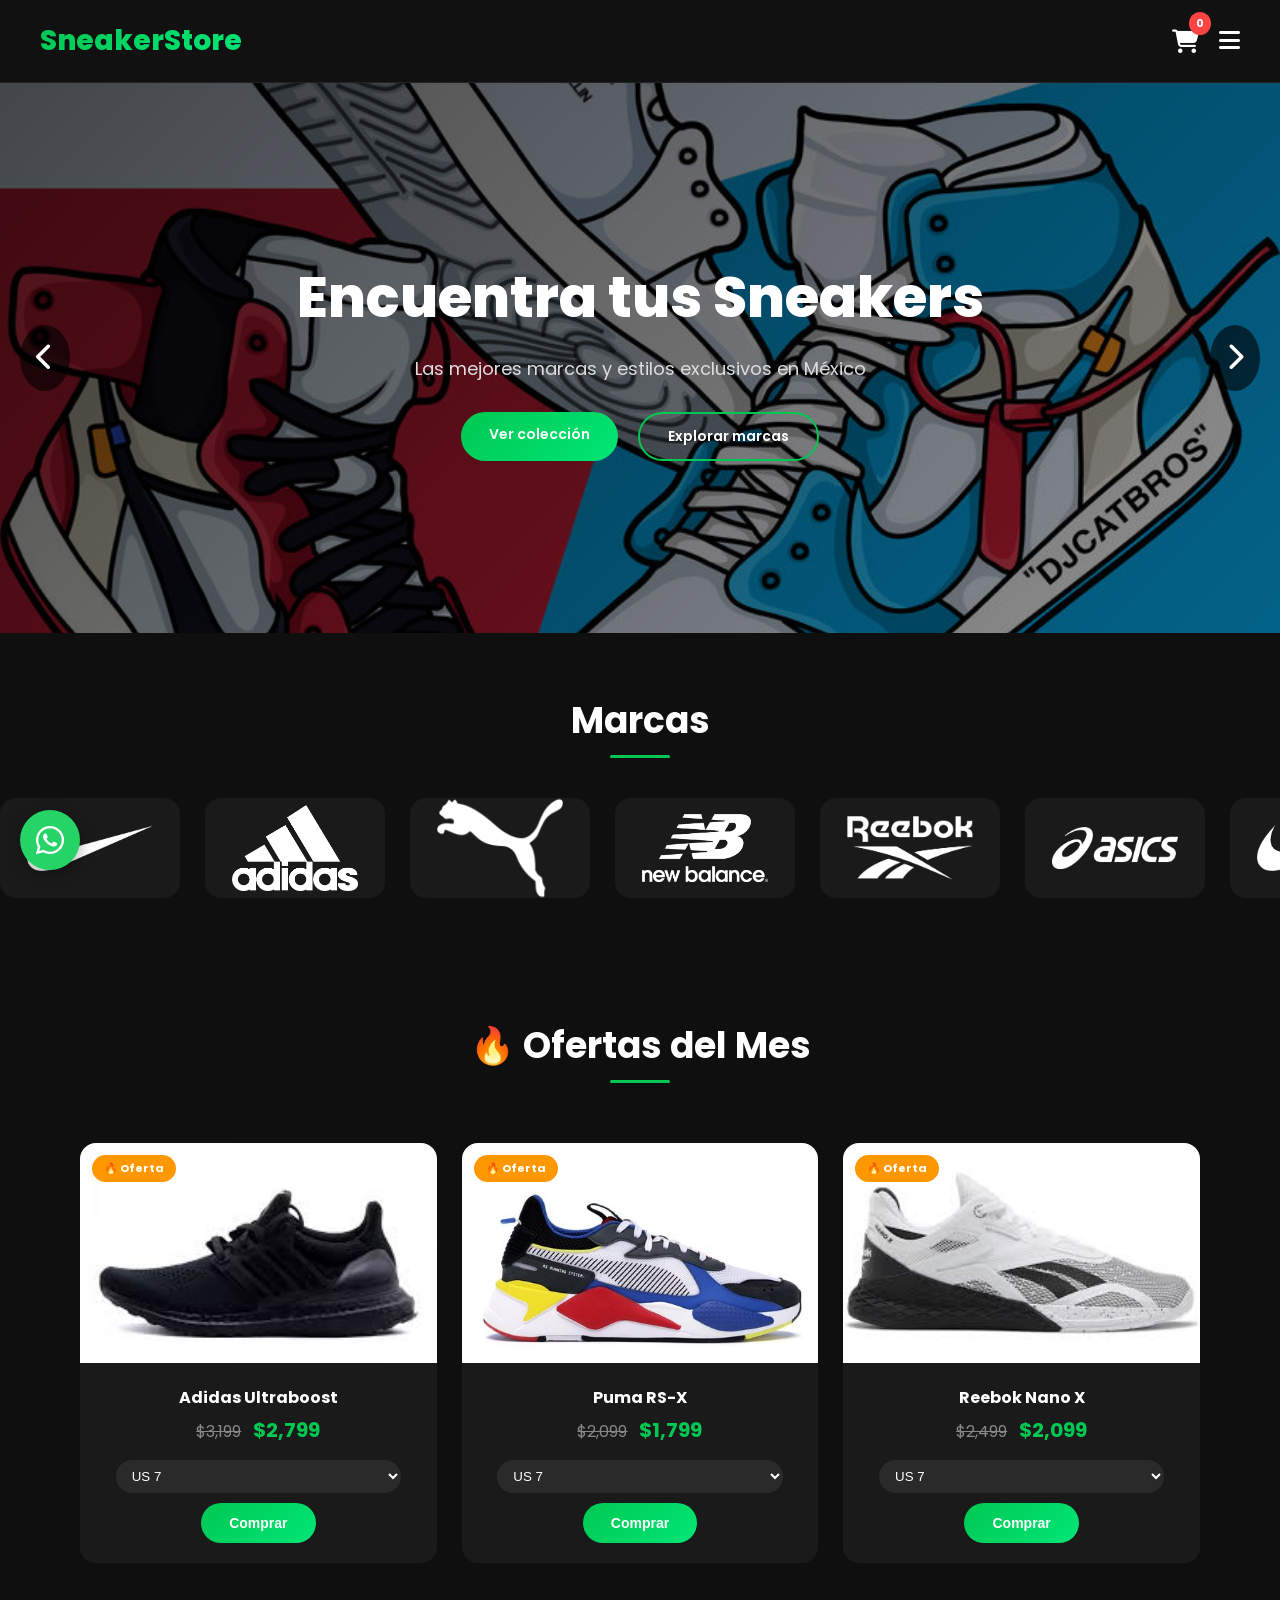
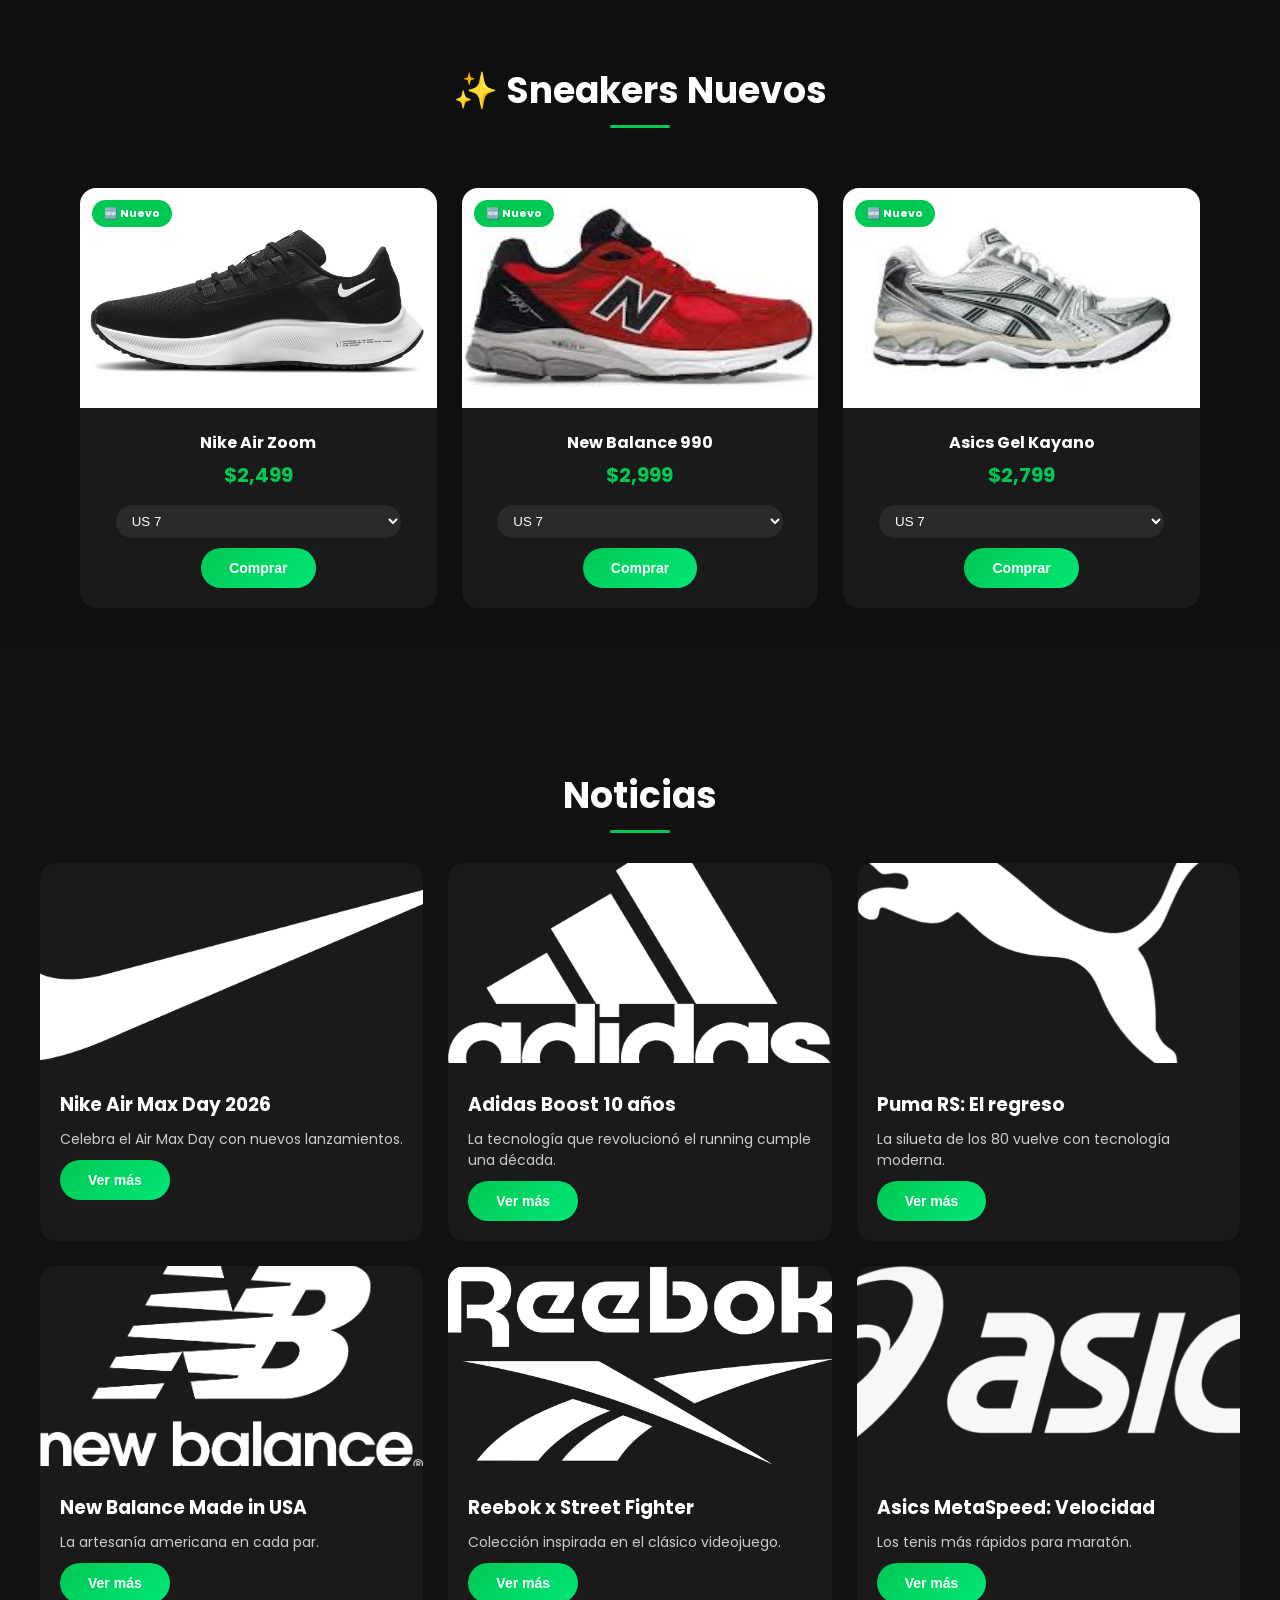
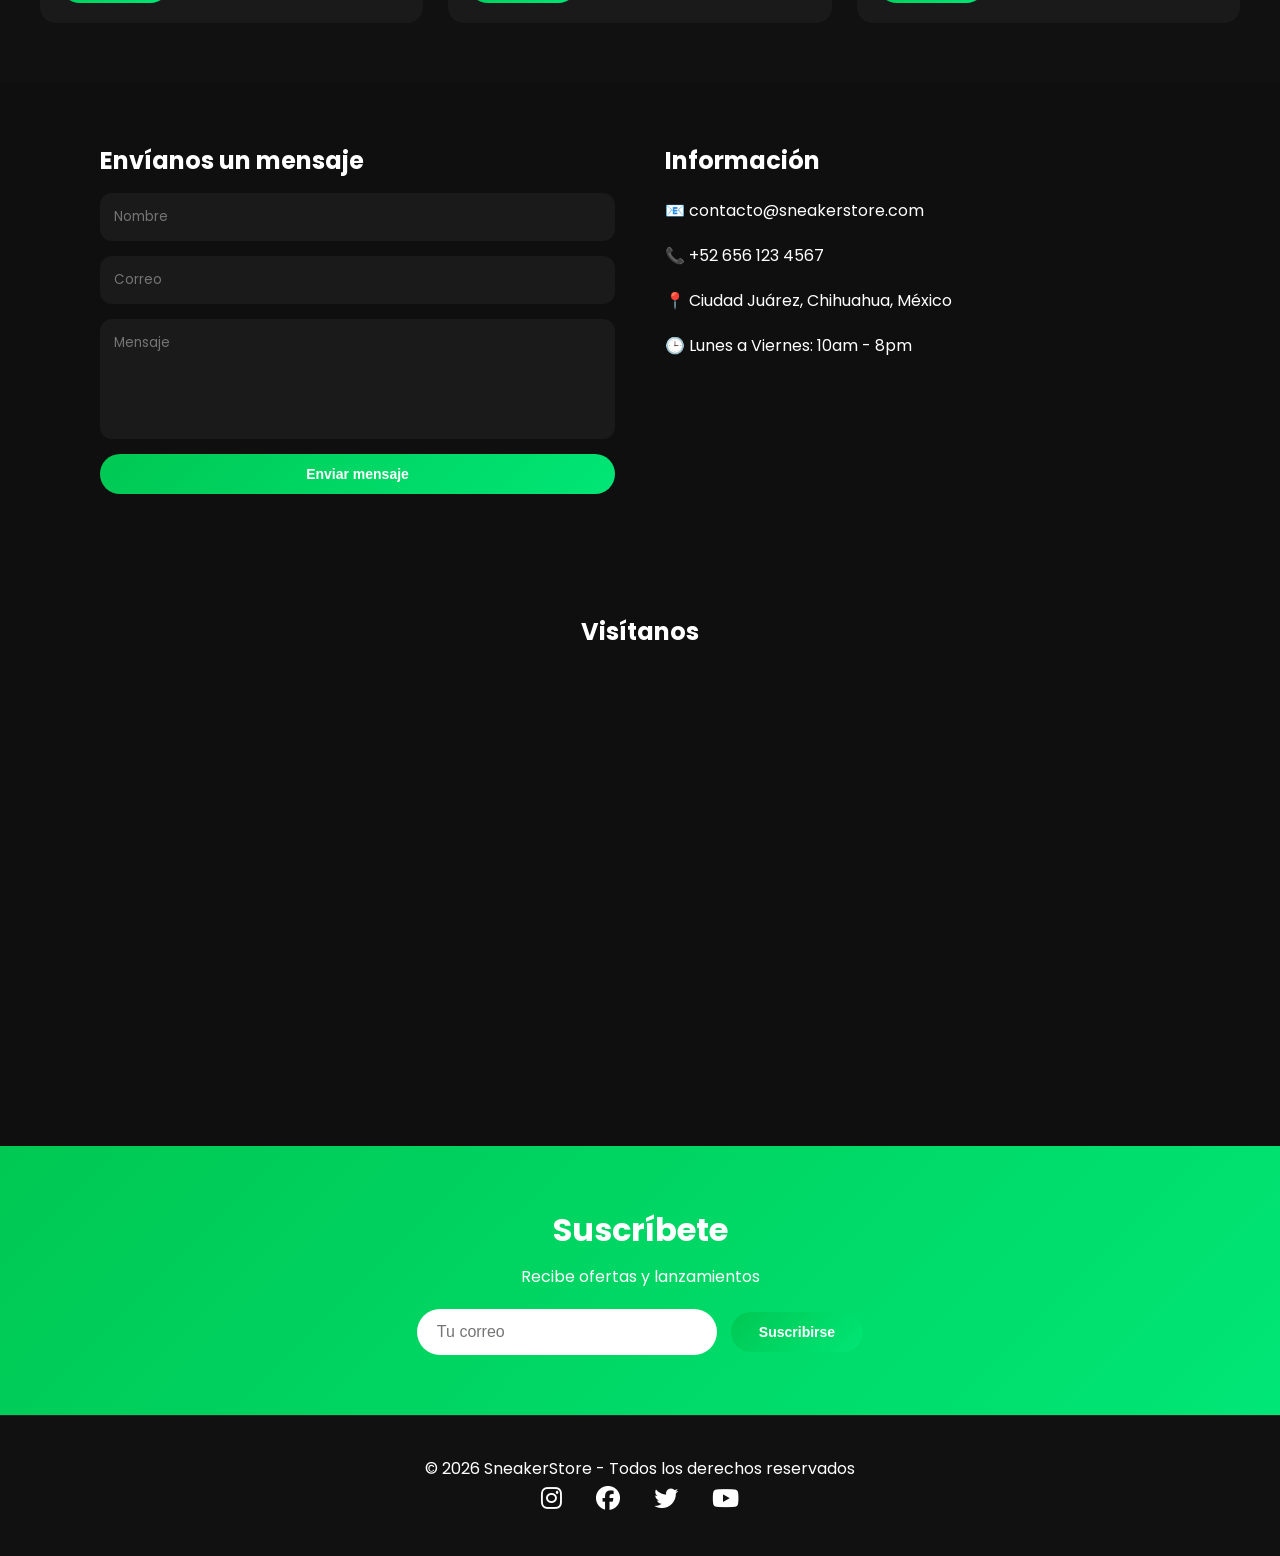
<file: index.html>
<!DOCTYPE html>
<html lang="es">
<head>
<meta charset="UTF-8">
<meta name="viewport" content="width=device-width, initial-scale=1.0">
<title>SneakerStore | Inicio</title>
<link rel="icon" href="img/sneaker.png">
<link rel="stylesheet" href="https://cdnjs.cloudflare.com/ajax/libs/font-awesome/6.5.0/css/all.min.css">
<link href="https://fonts.googleapis.com/css2?family=Poppins:wght@300;400;500;600;700;800&display=swap" rel="stylesheet">

<style>
* {
    margin: 0;
    padding: 0;
    box-sizing: border-box;
}

body {
    font-family: 'Poppins', sans-serif;
    background: #0f0f0f;
    color: white;
    scroll-behavior: smooth;
}

/* HEADER */
header {
    display: flex;
    justify-content: space-between;
    align-items: center;
    padding: 20px 40px;
    background: #111;
    position: sticky;
    top: 0;
    z-index: 999;
    border-bottom: 1px solid #222;
}

.logo {
    font-size: 28px;
    font-weight: 800;
    background: linear-gradient(135deg, #00c853, #00e676);
    -webkit-background-clip: text;
    background-clip: text;
    color: transparent;
    text-decoration: none;
}

.header-icons {
    display: flex;
    gap: 20px;
    align-items: center;
}

.menu-btn, .cart-icon {
    font-size: 24px;
    cursor: pointer;
    transition: 0.3s;
    color: white;
    background: none;
    border: none;
}

.menu-btn:hover, .cart-icon:hover {
    color: #00c853;
}

.cart-icon {
    position: relative;
    text-decoration: none;
    display: inline-block;
}

#contador {
    position: absolute;
    top: -12px;
    right: -12px;
    background: #ff4444;
    color: white;
    padding: 3px 7px;
    border-radius: 50%;
    font-size: 11px;
    font-weight: bold;
}

/* MENÚ LATERAL */
nav {
    position: fixed;
    top: 0;
    right: -300px;
    width: 300px;
    height: 100%;
    background: #111;
    display: flex;
    flex-direction: column;
    padding-top: 80px;
    transition: 0.3s ease;
    z-index: 1000;
    border-left: 1px solid #333;
}

nav.active {
    right: 0;
}

.close-btn {
    position: absolute;
    top: 20px;
    right: 20px;
    font-size: 24px;
    cursor: pointer;
    color: #fff;
}

nav a {
    color: white;
    text-decoration: none;
    padding: 15px 25px;
    border-bottom: 1px solid #222;
    transition: 0.3s;
    font-weight: 500;
}

nav a:hover {
    color: #00c853;
    padding-left: 35px;
    background: #1a1a1a;
}

/* CARRITO SIDEBAR */
.cart-sidebar {
    position: fixed;
    top: 0;
    right: -400px;
    width: 400px;
    height: 100%;
    background: #111;
    z-index: 1100;
    transition: 0.3s ease;
    display: flex;
    flex-direction: column;
    border-left: 1px solid #333;
}

.cart-sidebar.active {
    right: 0;
}

.cart-header {
    display: flex;
    justify-content: space-between;
    align-items: center;
    padding: 20px;
    border-bottom: 1px solid #333;
}

.cart-header h3 {
    font-size: 24px;
}

.close-cart {
    font-size: 28px;
    cursor: pointer;
    color: #fff;
}

.cart-items {
    flex: 1;
    overflow-y: auto;
    padding: 20px;
}

.cart-item {
    display: flex;
    gap: 15px;
    padding: 15px;
    background: #1a1a1a;
    border-radius: 10px;
    margin-bottom: 15px;
    position: relative;
}

.cart-item img {
    width: 70px;
    height: 70px;
    object-fit: cover;
    border-radius: 8px;
}

.cart-item-info {
    flex: 1;
}

.cart-item-info h4 {
    font-size: 14px;
    margin-bottom: 5px;
}

.cart-item-info .cart-item-price {
    color: #00c853;
    font-weight: bold;
}

.cart-item-info .cart-item-talla {
    font-size: 12px;
    color: #888;
}

.cart-item-quantity {
    display: flex;
    align-items: center;
    gap: 8px;
    margin-top: 5px;
}

.cart-item-quantity button {
    background: #333;
    border: none;
    color: white;
    width: 25px;
    height: 25px;
    border-radius: 5px;
    cursor: pointer;
}

.remove-item {
    position: absolute;
    top: 10px;
    right: 10px;
    background: none;
    border: none;
    color: #ff4444;
    cursor: pointer;
    font-size: 16px;
}

.cart-footer {
    padding: 20px;
    border-top: 1px solid #333;
}

.cart-footer p {
    font-size: 20px;
    margin-bottom: 15px;
}

.cart-footer .btn {
    width: 100%;
}

/* BOTONES */
.btn {
    background: linear-gradient(135deg, #00c853, #00e676);
    padding: 12px 28px;
    border: none;
    border-radius: 30px;
    color: white;
    text-decoration: none;
    cursor: pointer;
    transition: 0.3s;
    font-weight: 600;
    display: inline-block;
    font-size: 14px;
}

.btn-outline {
    background: transparent;
    border: 2px solid #00c853;
}

.btn-outline:hover {
    background: #00c853;
}

.btn:hover {
    transform: translateY(-2px);
    box-shadow: 0 5px 20px rgba(0,200,83,0.3);
}

/* WHATSAPP */
.whatsapp-float {
    position: fixed;
    bottom: 30px;
    left: 20px;
    background: #25D366;
    width: 60px;
    height: 60px;
    border-radius: 50%;
    display: flex;
    align-items: center;
    justify-content: center;
    font-size: 32px;
    color: white;
    z-index: 100;
    text-decoration: none;
    box-shadow: 0 4px 15px rgba(0,0,0,0.3);
    transition: 0.3s;
}

.whatsapp-float:hover {
    transform: scale(1.1);
}

/* SCROLL TOP */
.scroll-top {
    position: fixed;
    bottom: 30px;
    right: 20px;
    background: #00c853;
    width: 50px;
    height: 50px;
    border-radius: 50%;
    display: flex;
    align-items: center;
    justify-content: center;
    font-size: 24px;
    color: white;
    cursor: pointer;
    z-index: 100;
    opacity: 0;
    visibility: hidden;
    transition: 0.3s;
}

.scroll-top.show {
    opacity: 1;
    visibility: visible;
}

/* MODAL GUÍA TALLAS */
.modal {
    display: none;
    position: fixed;
    top: 0;
    left: 0;
    width: 100%;
    height: 100%;
    background: rgba(0,0,0,0.9);
    z-index: 1200;
    align-items: center;
    justify-content: center;
}

.modal-content {
    background: #1a1a1a;
    padding: 30px;
    border-radius: 20px;
    max-width: 500px;
    width: 90%;
    position: relative;
}

.close-modal {
    position: absolute;
    top: 15px;
    right: 20px;
    font-size: 28px;
    cursor: pointer;
}

.size-table {
    width: 100%;
    margin: 20px 0;
    border-collapse: collapse;
}

.size-table th, .size-table td {
    padding: 10px;
    text-align: center;
    border-bottom: 1px solid #333;
}

.size-tip {
    margin-top: 15px;
    padding: 10px;
    background: #00c85320;
    border-radius: 10px;
    color: #00c853;
}

/* HERO */
.hero {
    position: relative;
    height: 550px;
    overflow: hidden;
}

.slide {
    display: none;
    height: 100%;
    position: relative;
}

.slide img {
    width: 100%;
    height: 100%;
    object-fit: cover;
}

.slide.active {
    display: block;
}

.overlay {
    position: absolute;
    top: 0;
    left: 0;
    width: 100%;
    height: 100%;
    background: linear-gradient(135deg, rgba(0,0,0,0.7), rgba(0,0,0,0.4));
}

.hero-text {
    position: absolute;
    top: 50%;
    left: 50%;
    transform: translate(-50%, -50%);
    text-align: center;
    z-index: 2;
    width: 100%;
    padding: 20px;
}

.hero-text h1 {
    font-size: 56px;
    margin-bottom: 15px;
    font-weight: 800;
}

.hero-text p {
    font-size: 18px;
    margin-bottom: 30px;
    color: #ddd;
}

.hero-buttons {
    display: flex;
    gap: 20px;
    justify-content: center;
    flex-wrap: wrap;
}

.arrow {
    position: absolute;
    top: 50%;
    transform: translateY(-50%);
    font-size: 28px;
    background: rgba(0,0,0,0.6);
    padding: 12px 16px;
    cursor: pointer;
    z-index: 2;
    border-radius: 50%;
    transition: 0.3s;
}

.arrow:hover {
    background: #00c853;
}

.left { left: 20px; }
.right { right: 20px; }

/* SECCIONES */
.section-title {
    text-align: center;
    margin: 60px 0 30px;
    font-size: 36px;
    font-weight: 700;
    position: relative;
}

.section-title::after {
    content: '';
    position: absolute;
    bottom: -10px;
    left: 50%;
    transform: translateX(-50%);
    width: 60px;
    height: 3px;
    background: #00c853;
    border-radius: 2px;
}

/* MARCAS */
.slider-marcas {
    overflow: hidden;
    padding: 20px 0 60px;
}

.track-marcas {
    display: flex;
    gap: 25px;
    width: max-content;
    animation: scroll 25s linear infinite;
}

@keyframes scroll {
    0% { transform: translateX(0); }
    100% { transform: translateX(-50%); }
}

.marca-card {
    background: #1a1a1a;
    border-radius: 16px;
    width: 180px;
    height: 100px;
    display: flex;
    align-items: center;
    justify-content: center;
    transition: 0.3s;
    text-decoration: none;
}

.marca-card:hover {
    transform: scale(1.05);
    background: #00c853;
}

.marca-card img {
    width: 70%;
    filter: brightness(0) invert(1);
}

/* PRODUCTOS (OFERTAS Y NUEVOS) */
.productos {
    display: grid;
    grid-template-columns: repeat(3, 1fr);
    gap: 25px;
    padding: 40px;
    max-width: 1200px;
    margin: 0 auto;
}

.producto {
    background: #1a1a1a;
    border-radius: 16px;
    overflow: hidden;
    text-align: center;
    padding-bottom: 20px;
    transition: 0.3s;
    cursor: pointer;
    position: relative;
}

.producto:hover {
    transform: translateY(-8px);
    box-shadow: 0 10px 30px rgba(0,0,0,0.5);
}

.producto img {
    width: 100%;
    height: 220px;
    object-fit: cover;
}

.producto h3 {
    margin: 15px 0 5px;
    font-size: 16px;
}

.precio-wrapper {
    margin: 5px 0;
}

.precio-original {
    font-size: 16px;
    color: #888;
    text-decoration: line-through;
    margin-right: 8px;
}

.precio-oferta {
    color: #00c853;
    font-size: 20px;
    font-weight: bold;
}

.precio-normal {
    color: #00c853;
    font-size: 20px;
    font-weight: 700;
    margin: 5px 0;
}

.talla-select {
    padding: 8px 12px;
    margin: 10px auto;
    border: none;
    border-radius: 20px;
    background: #2a2a2a;
    color: white;
    width: 80%;
    cursor: pointer;
}

.badge {
    position: absolute;
    top: 12px;
    left: 12px;
    padding: 5px 12px;
    border-radius: 20px;
    font-size: 11px;
    font-weight: bold;
    z-index: 2;
}

.badge-nuevo {
    background: #00c853;
}

.badge-oferta {
    background: #ff9800;
}

/* NOTICIAS */
.noticias {
    padding: 60px 40px;
    background: #111;
}

.grid-noticias {
    display: grid;
    grid-template-columns: repeat(3, 1fr);
    gap: 25px;
    margin-top: 40px;
    max-width: 1200px;
    margin-left: auto;
    margin-right: auto;
}

.noticia {
    background: #1a1a1a;
    border-radius: 16px;
    overflow: hidden;
    transition: 0.3s;
}

.noticia:hover {
    transform: translateY(-5px);
}

.noticia img {
    width: 100%;
    height: 200px;
    object-fit: cover;
}

.noticia-content {
    padding: 20px;
}

.noticia-content p {
    font-size: 14px;
    color: #ccc;
    margin: 10px 0;
}

.noticia-content .noticia-completa {
    display: none;
    margin-top: 15px;
    padding-top: 15px;
    border-top: 1px solid #333;
    font-size: 13px;
    line-height: 1.5;
    color: #aaa;
}

.noticia-content .noticia-completa.show {
    display: block;
}

/* CONTACTO */
.contacto {
    display: flex;
    gap: 50px;
    padding: 60px;
    flex-wrap: wrap;
    max-width: 1200px;
    margin: 0 auto;
}

.form-contacto {
    flex: 1;
    display: flex;
    flex-direction: column;
    gap: 15px;
}

.form-contacto input,
.form-contacto textarea {
    padding: 14px;
    border: none;
    border-radius: 12px;
    background: #1a1a1a;
    color: white;
    font-family: 'Poppins', sans-serif;
}

.form-contacto textarea {
    resize: none;
    height: 120px;
}

.info-contacto {
    flex: 1;
}

.info-contacto p {
    margin: 20px 0;
    font-size: 16px;
}

/* MAPA */
.mapa {
    padding: 60px;
    text-align: center;
}

.mapa iframe {
    width: 100%;
    height: 400px;
    border: 0;
    border-radius: 20px;
    margin-top: 30px;
    max-width: 1200px;
}

/* NEWSLETTER */
.newsletter {
    background: linear-gradient(135deg, #00c853, #00e676);
    padding: 60px;
    text-align: center;
}

.newsletter h2 {
    font-size: 32px;
    margin-bottom: 10px;
}

.newsletter input {
    padding: 14px 20px;
    border: none;
    border-radius: 40px;
    width: 300px;
    margin: 20px 10px 0 0;
    font-size: 16px;
}

/* FOOTER */
footer {
    background: #111;
    padding: 40px;
    text-align: center;
    border-top: 1px solid #222;
}

.redes a {
    color: white;
    font-size: 24px;
    margin: 0 15px;
    transition: 0.3s;
}

.redes a:hover {
    color: #00c853;
}

/* NOTIFICACION */
.notification {
    position: fixed;
    bottom: 100px;
    right: 20px;
    background: #00c853;
    color: white;
    padding: 14px 28px;
    border-radius: 50px;
    z-index: 10000;
    font-family: 'Poppins', sans-serif;
    font-size: 14px;
    font-weight: 500;
    box-shadow: 0 5px 20px rgba(0,0,0,0.3);
    animation: slideIn 0.3s ease;
    cursor: pointer;
}

@keyframes slideIn {
    from { transform: translateX(100%); opacity: 0; }
    to { transform: translateX(0); opacity: 1; }
}

@keyframes slideOut {
    from { transform: translateX(0); opacity: 1; }
    to { transform: translateX(100%); opacity: 0; }
}

/* ANIMACIONES */
.animar {
    opacity: 0;
    transform: translateY(40px);
    transition: all 0.6s ease;
}

.animar.visible {
    opacity: 1;
    transform: translateY(0);
}

/* RESPONSIVE */
@media (max-width: 900px) {
    .productos,
    .grid-noticias {
        grid-template-columns: repeat(2, 1fr);
        padding: 20px;
    }
}

@media (max-width: 600px) {
    .productos,
    .grid-noticias {
        grid-template-columns: 1fr;
    }
    
    header {
        padding: 15px 20px;
    }
    
    .hero-text h1 {
        font-size: 32px;
    }
    
    .contacto {
        padding: 30px;
        flex-direction: column;
    }
    
    .cart-sidebar {
        width: 100%;
        right: -100%;
    }
}
</style>
</head>

<body>

<header>
    <a href="index.html" class="logo">SneakerStore</a>
    <div class="header-icons">
        <div class="cart-icon" id="cartIcon">
            <i class="fa-solid fa-cart-shopping"></i>
            <span id="contador">0</span>
        </div>
        <button class="menu-btn" id="menuBtn">
            <i class="fa-solid fa-bars"></i>
        </button>
    </div>
</header>

<!-- MENÚ LATERAL - SIN LANZAMIENTOS NI RAFFLES -->
<nav id="menu">
    <div class="close-btn" id="closeBtn">
        <i class="fa-solid fa-xmark"></i>
    </div>
    <a href="index.html">Inicio</a>
    <a href="productos.html">Productos</a>
    <a href="#marcas">Marcas</a>
    <a href="#ofertas">Ofertas</a>
    <a href="#nuevos">Sneakers Nuevos</a>
    <a href="#noticias">Noticias</a>
    <a href="#contacto">Contáctanos</a>
    <a href="#" id="sizeGuideBtn">Guía de tallas</a>
</nav>

<!-- CARRITO SIDEBAR -->
<div class="cart-sidebar" id="cartSidebar">
    <div class="cart-header">
        <h3>Mi Carrito</h3>
        <span class="close-cart" id="closeCart">&times;</span>
    </div>
    <div id="cartItems" class="cart-items">
        <p style="text-align:center; color:#888;">Tu carrito está vacío</p>
    </div>
    <div class="cart-footer">
        <p>Total: <span id="cartTotal">$0</span></p>
        <a href="carrito.html" class="btn">Ver carrito</a>
    </div>
</div>

<!-- MODAL GUÍA TALLAS -->
<div id="sizeModal" class="modal">
    <div class="modal-content">
        <span class="close-modal" id="closeModal">&times;</span>
        <h2>Guía de Tallas</h2>
        <table class="size-table">
            <tr><th>US</th><th>EU</th><th>MX</th><th>CM</th> </tr>
            <tr><td>5</td><td>36</td><td>3</td><td>22.5</td> </tr>
            <tr><td>6</td><td>37</td><td>4</td><td>23.5</td> </tr>
            <tr><td>7</td><td>38</td><td>4.5</td><td>24.5</td> </tr>
            <tr><td>8</td><td>39</td><td>5.5</td><td>25.5</td> </tr>
            <tr><td>9</td><td>40</td><td>6.5</td><td>26.5</td> </tr>
            <tr><td>10</td><td>41</td><td>7.5</td><td>27.5</td> </tr>
         </table>
        <p class="size-tip">Tip: Nike viene pequeño, recomendamos media talla más.</p>
    </div>
</div>

<!-- HERO -->
<section class="hero" id="home">
    <div class="slide active">
        <img src="img/banner1.jpg" alt="banner">
        <div class="overlay"></div>
    </div>
    <div class="slide">
        <img src="img/banner2.jpg" alt="banner">
        <div class="overlay"></div>
    </div>
    <div class="slide">
        <img src="img/banner3.jpg" alt="banner">
        <div class="overlay"></div>
    </div>
    <div class="hero-text">
        <h1>Encuentra tus Sneakers</h1>
        <p>Las mejores marcas y estilos exclusivos en México</p>
        <div class="hero-buttons">
            <a href="productos.html" class="btn">Ver colección</a>
            <a href="#marcas" class="btn btn-outline">Explorar marcas</a>
        </div>
    </div>
    <div class="arrow left" onclick="prevSlide()">
        <i class="fa-solid fa-chevron-left"></i>
    </div>
    <div class="arrow right" onclick="nextSlide()">
        <i class="fa-solid fa-chevron-right"></i>
    </div>
</section>

<!-- MARCAS -->
<h2 id="marcas" class="section-title animar">Marcas</h2>
<div class="slider-marcas animar">
    <div class="track-marcas">
        <a href="productos.html#nike" class="marca-card"><img src="img/nike.png" alt="nike"></a>
        <a href="productos.html#adidas" class="marca-card"><img src="img/adidas.png" alt="adidas"></a>
        <a href="productos.html#puma" class="marca-card"><img src="img/puma.png" alt="puma"></a>
        <a href="productos.html#newbalance" class="marca-card"><img src="img/newbalance.png" alt="newbalance"></a>
        <a href="productos.html#reebok" class="marca-card"><img src="img/reebok.png" alt="reebok"></a>
        <a href="productos.html#asics" class="marca-card"><img src="img/asics.png" alt="asics"></a>
        <a href="productos.html#nike" class="marca-card"><img src="img/nike.png" alt="nike"></a>
        <a href="productos.html#adidas" class="marca-card"><img src="img/adidas.png" alt="adidas"></a>
        <a href="productos.html#puma" class="marca-card"><img src="img/puma.png" alt="puma"></a>
        <a href="productos.html#newbalance" class="marca-card"><img src="img/newbalance.png" alt="newbalance"></a>
        <a href="productos.html#reebok" class="marca-card"><img src="img/reebok.png" alt="reebok"></a>
        <a href="productos.html#asics" class="marca-card"><img src="img/asics.png" alt="asics"></a>
    </div>
</div>

<!-- SECCIÓN OFERTAS (solo productos con badge "oferta") -->
<h2 id="ofertas" class="section-title animar">🔥 Ofertas del Mes</h2>
<section class="productos animar" id="ofertasGrid"></section>

<!-- SECCIÓN SNEAKERS NUEVOS (solo productos con badge "nuevo") -->
<h2 id="nuevos" class="section-title animar">✨ Sneakers Nuevos</h2>
<section class="productos animar" id="nuevosGrid"></section>

<!-- NOTICIAS -->
<section id="noticias" class="noticias animar">
    <h2 class="section-title">Noticias</h2>
    <div class="grid-noticias" id="noticiasGrid"></div>
</section>

<!-- CONTACTO -->
<section id="contacto" class="contacto animar">
    <form class="form-contacto" id="contactForm">
        <h2>Envíanos un mensaje</h2>
        <input type="text" placeholder="Nombre" required>
        <input type="email" placeholder="Correo" required>
        <textarea placeholder="Mensaje" required></textarea>
        <button type="submit" class="btn">Enviar mensaje</button>
    </form>
    <div class="info-contacto">
        <h2>Información</h2>
        <p>📧 contacto@sneakerstore.com</p>
        <p>📞 +52 656 123 4567</p>
        <p>📍 Ciudad Juárez, Chihuahua, México</p>
        <p>🕒 Lunes a Viernes: 10am - 8pm</p>
    </div>
</section>

<!-- MAPA -->
<section id="mapa" class="mapa animar">
    <h2>Visítanos</h2>
    <iframe src="https://maps.google.com/maps?q=ciudad%20juarez&t=&z=13&ie=UTF8&iwloc=&output=embed"></iframe>
</section>

<!-- NEWSLETTER -->
<section class="newsletter animar">
    <h2>Suscríbete</h2>
    <p>Recibe ofertas y lanzamientos</p>
    <div>
        <input type="email" id="newsEmail" placeholder="Tu correo">
        <button class="btn" onclick="suscribirNewsletter()">Suscribirse</button>
    </div>
</section>

<footer>
    <p>© <span id="year"></span> SneakerStore - Todos los derechos reservados</p>
    <div class="redes">
        <a href="#"><i class="fab fa-instagram"></i></a>
        <a href="#"><i class="fab fa-facebook"></i></a>
        <a href="#"><i class="fab fa-twitter"></i></a>
        <a href="#"><i class="fab fa-youtube"></i></a>
    </div>
</footer>

<!-- WHATSAPP -->
<a href="https://wa.me/5216561234567?text=Hola%2C%20quiero%20informaci%C3%B3n" class="whatsapp-float" target="_blank">
    <i class="fab fa-whatsapp"></i>
</a>

<!-- SCROLL TOP -->
<div class="scroll-top" id="scrollTop">
    <i class="fa-solid fa-arrow-up"></i>
</div>

<script>
// ========== DATOS DE PRODUCTOS (MISMO QUE PRODUCTOS.HTML) ==========
const productosData = [
    { id: 1, nombre: "Nike Air Zoom", marca: "nike", precio: 2499, precioOferta: null, img: "img/nike1.jpg", categoria: "Running", badge: "nuevo" },
    { id: 2, nombre: "Nike Air Max 270", marca: "nike", precio: 2999, precioOferta: null, img: "img/nike2.jpg", categoria: "Casual", badge: null },
    { id: 3, nombre: "Nike Revolution 6", marca: "nike", precio: 1799, precioOferta: null, img: "img/nike3.jpg", categoria: "Running", badge: null },
    { id: 4, nombre: "Adidas Ultraboost", marca: "adidas", precio: 3199, precioOferta: 2799, img: "img/adidas1.jpg", categoria: "Running", badge: "oferta" },
    { id: 5, nombre: "Adidas NMD R1", marca: "adidas", precio: 2799, precioOferta: null, img: "img/adidas2.jpg", categoria: "Casual", badge: null },
    { id: 6, nombre: "Adidas Superstar", marca: "adidas", precio: 2199, precioOferta: null, img: "img/adidas3.jpg", categoria: "Casual", badge: null },
    { id: 7, nombre: "Puma RS-X", marca: "puma", precio: 2099, precioOferta: 1799, img: "img/puma1.jpg", categoria: "Casual", badge: "oferta" },
    { id: 8, nombre: "Puma Future Rider", marca: "puma", precio: 2299, precioOferta: null, img: "img/puma2.jpg", categoria: "Casual", badge: null },
    { id: 9, nombre: "Puma Cali Sport", marca: "puma", precio: 1999, precioOferta: null, img: "img/puma3.jpg", categoria: "Casual", badge: null },
    { id: 10, nombre: "New Balance 574", marca: "newbalance", precio: 2199, precioOferta: null, img: "img/newbalance1.jpg", categoria: "Casual", badge: null },
    { id: 11, nombre: "New Balance 990", marca: "newbalance", precio: 2999, precioOferta: null, img: "img/newbalance2.jpg", categoria: "Running", badge: "nuevo" },
    { id: 12, nombre: "Reebok Classic", marca: "reebok", precio: 1899, precioOferta: null, img: "img/reebok1.jpg", categoria: "Casual", badge: null },
    { id: 13, nombre: "Reebok Nano X", marca: "reebok", precio: 2499, precioOferta: 2099, img: "img/reebok2.jpg", categoria: "Running", badge: "oferta" },
    { id: 14, nombre: "Asics Gel Kayano", marca: "asics", precio: 2799, precioOferta: null, img: "img/asics1.jpg", categoria: "Running", badge: "nuevo" },
    { id: 15, nombre: "Asics Gel Nimbus", marca: "asics", precio: 2899, precioOferta: null, img: "img/asics2.jpg", categoria: "Running", badge: null }
];

// Filtrar productos por tipo
const ofertasData = productosData.filter(p => p.badge === "oferta");
const nuevosData = productosData.filter(p => p.badge === "nuevo");

// Renderizar sección Ofertas
function renderOfertas() {
    const container = document.getElementById("ofertasGrid");
    if (!container) return;
    
    if (ofertasData.length === 0) {
        container.innerHTML = '<p style="text-align:center; grid-column:1/-1; color:#888;">No hay ofertas disponibles</p>';
        return;
    }
    
    container.innerHTML = ofertasData.map(p => {
        return `
            <div class="producto" onclick="irAProducto(${p.id})">
                <span class="badge badge-oferta">🔥 Oferta</span>
                <img src="${p.img}" alt="${p.nombre}">
                <h3>${p.nombre}</h3>
                <div class="precio-wrapper">
                    <span class="precio-original">$${p.precio.toLocaleString()}</span>
                    <span class="precio-oferta">$${p.precioOferta.toLocaleString()}</span>
                </div>
                <select class="talla-select" id="talla-oferta-${p.id}" onclick="event.stopPropagation()">
                    <option>US 7</option><option>US 8</option><option>US 9</option><option>US 10</option>
                </select>
                <button class="btn" onclick="event.stopPropagation(); agregarProducto(${p.id}, 'oferta')">Comprar</button>
            </div>
        `;
    }).join('');
}

// Renderizar sección Sneakers Nuevos
function renderNuevos() {
    const container = document.getElementById("nuevosGrid");
    if (!container) return;
    
    if (nuevosData.length === 0) {
        container.innerHTML = '<p style="text-align:center; grid-column:1/-1; color:#888;">No hay nuevos productos disponibles</p>';
        return;
    }
    
    container.innerHTML = nuevosData.map(p => {
        return `
            <div class="producto" onclick="irAProducto(${p.id})">
                <span class="badge badge-nuevo">🆕 Nuevo</span>
                <img src="${p.img}" alt="${p.nombre}">
                <h3>${p.nombre}</h3>
                <p class="precio-normal">$${p.precio.toLocaleString()}</p>
                <select class="talla-select" id="talla-nuevo-${p.id}" onclick="event.stopPropagation()">
                    <option>US 7</option><option>US 8</option><option>US 9</option><option>US 10</option>
                </select>
                <button class="btn" onclick="event.stopPropagation(); agregarProducto(${p.id}, 'nuevo')">Comprar</button>
            </div>
        `;
    }).join('');
}

function irAProducto(productoId) {
    window.location.href = `productos.html?id=${productoId}`;
}

function agregarProducto(id, tipo) {
    const producto = productosData.find(p => p.id === id);
    if (!producto) return;
    
    let tallaSelect;
    if (tipo === 'oferta') {
        tallaSelect = document.getElementById(`talla-oferta-${id}`);
    } else {
        tallaSelect = document.getElementById(`talla-nuevo-${id}`);
    }
    const talla = tallaSelect ? tallaSelect.value : "US 8";
    const precioFinal = producto.precioOferta || producto.precio;
    
    agregarAlCarrito({
        nombre: producto.nombre,
        precio: precioFinal,
        img: producto.img
    }, talla);
}

// ========== FUNCIONES DEL CARRITO ==========
function obtenerCarrito() {
    const carrito = localStorage.getItem("carrito");
    return carrito ? JSON.parse(carrito) : [];
}

function guardarCarrito(carrito) {
    localStorage.setItem("carrito", JSON.stringify(carrito));
    actualizarContadorGlobal();
    renderCartSidebar();
}

function actualizarContadorGlobal() {
    const carrito = obtenerCarrito();
    const totalItems = carrito.reduce((sum, item) => sum + (item.cantidad || 1), 0);
    const contadorSpan = document.getElementById("contador");
    if (contadorSpan) contadorSpan.textContent = totalItems;
}

function mostrarNotificacion(mensaje, tipo = "success") {
    document.querySelectorAll('.notification').forEach(n => n.remove());
    const notif = document.createElement("div");
    notif.className = "notification";
    notif.textContent = mensaje;
    const color = tipo === "success" ? "#00c853" : tipo === "error" ? "#ff5252" : "#ff9800";
    notif.style.background = color;
    document.body.appendChild(notif);
    setTimeout(() => {
        if (notif) {
            notif.style.animation = "slideOut 0.3s ease";
            setTimeout(() => notif.remove(), 300);
        }
    }, 3000);
    notif.onclick = () => {
        notif.style.animation = "slideOut 0.3s ease";
        setTimeout(() => notif.remove(), 300);
    };
}

function agregarAlCarrito(producto, talla) {
    if (!producto || !producto.nombre || !producto.precio) {
        mostrarNotificacion("Error al agregar producto", "error");
        return false;
    }
    let carrito = obtenerCarrito();
    const existe = carrito.find(p => p.nombre === producto.nombre && p.talla === talla);
    if (existe) {
        existe.cantidad = (existe.cantidad || 1) + 1;
        mostrarNotificacion(`+1 ${producto.nombre} (${talla})`, "success");
    } else {
        carrito.push({
            id: Date.now(),
            nombre: producto.nombre,
            precio: producto.precio,
            img: producto.img || "img/default.jpg",
            talla: talla,
            cantidad: 1
        });
        mostrarNotificacion(`✓ ${producto.nombre} (${talla}) agregado`, "success");
    }
    guardarCarrito(carrito);
    return true;
}

function renderCartSidebar() {
    const carrito = obtenerCarrito();
    const cartContainer = document.getElementById("cartItems");
    const cartTotalSpan = document.getElementById("cartTotal");
    if (!cartContainer) return;
    if (carrito.length === 0) {
        cartContainer.innerHTML = '<p style="text-align:center; color:#888;">Tu carrito está vacío</p>';
        if (cartTotalSpan) cartTotalSpan.textContent = "$0";
        return;
    }
    let total = 0;
    cartContainer.innerHTML = "";
    carrito.forEach((item, index) => {
        total += item.precio * (item.cantidad || 1);
        cartContainer.innerHTML += `
            <div class="cart-item">
                <img src="${item.img}">
                <div class="cart-item-info">
                    <h4>${item.nombre}</h4>
                    <p class="cart-item-price">$${item.precio.toLocaleString()}</p>
                    <p class="cart-item-talla">Talla: ${item.talla || "US 8"}</p>
                    <div class="cart-item-quantity">
                        <button onclick="updateCartQty(${index}, -1)">-</button>
                        <span>${item.cantidad || 1}</span>
                        <button onclick="updateCartQty(${index}, 1)">+</button>
                    </div>
                </div>
                <button class="remove-item" onclick="removeCartItem(${index})">
                    <i class="fa-solid fa-trash"></i>
                </button>
            </div>
        `;
    });
    if (cartTotalSpan) cartTotalSpan.textContent = "$" + total.toLocaleString();
}

function updateCartQty(index, change) {
    let carrito = obtenerCarrito();
    const nueva = (carrito[index].cantidad || 1) + change;
    if (nueva < 1) return;
    carrito[index].cantidad = nueva;
    guardarCarrito(carrito);
}

function removeCartItem(index) {
    let carrito = obtenerCarrito();
    carrito.splice(index, 1);
    guardarCarrito(carrito);
}

// ========== NOTICIAS ==========
const noticiasData = [
    { id: 1, titulo: "Nike Air Max Day 2026", descripcion: "Celebra el Air Max Day con nuevos lanzamientos.", img: "img/nike.png", contenido: "El Air Max Day se celebra cada 26 de marzo. Nike lanza ediciones especiales que rinden homenaje a la icónica tecnología Air. Este año, la colección incluye el Air Max 1 '86, Air Max 90 'World Cup' y Air Max 95 'Neon'. Disponible en tiendas selectas a partir del 26 de marzo." },
    { id: 2, titulo: "Adidas Boost 10 años", descripcion: "La tecnología que revolucionó el running cumple una década.", img: "img/adidas.png", contenido: "Adidas celebra 10 años de la tecnología Boost, que cambió la forma de correr. La nueva colección conmemorativa incluye colores retro y mejoras en la amortiguación. Los modelos Ultraboost 10th Anniversary y Solarboost 5 llegarán con un empaque especial." },
    { id: 3, titulo: "Puma RS: El regreso", descripcion: "La silueta de los 80 vuelve con tecnología moderna.", img: "img/puma.png", contenido: "Puma revive la icónica línea RS (Running System) con nuevas tecnologías. Los modelos RS-X y RS-Z combinan estilo retro con confort moderno. La colección incluye colaboraciones con diseñadores urbanos. Disponible en tiendas selectas." },
    { id: 4, titulo: "New Balance Made in USA", descripcion: "La artesanía americana en cada par.", img: "img/newbalance.png", contenido: "New Balance mantiene su compromiso con la fabricación local en Estados Unidos. Los modelos 990v6, 992 y 993 son producidos en Maine y Massachusetts, garantizando la más alta calidad y durabilidad. Próximamente nuevas colorways." },
    { id: 5, titulo: "Reebok x Street Fighter", descripcion: "Colección inspirada en el clásico videojuego.", img: "img/reebok.png", contenido: "Reebok se une a Capcom para lanzar una colección inspirada en Street Fighter. Cada personaje tiene su propio diseño exclusivo: Ryu, Chun-Li, Ken y Blanka. Incluye detalles únicos como los movimientos especiales bordados. Disponible a partir de mayo." },
    { id: 6, titulo: "Asics MetaSpeed: Velocidad", descripcion: "Los tenis más rápidos para maratón.", img: "img/asics.png", contenido: "Asics lanza MetaSpeed, la zapatilla diseñada para corredores de élite. Con tecnología de placa de carbono y espuma FF Blast Turbo, promete mejorar tus tiempos. Disponible en dos versiones: Sky para zancada larga y Edge para cadencia rápida." }
];

function renderNoticias() {
    const container = document.getElementById("noticiasGrid");
    if (!container) return;
    container.innerHTML = noticiasData.map(n => `
        <div class="noticia">
            <img src="${n.img}" alt="${n.titulo}">
            <div class="noticia-content">
                <h3>${n.titulo}</h3>
                <p>${n.descripcion}</p>
                <div class="noticia-completa" id="noticia-completa-${n.id}">${n.contenido}</div>
                <button class="btn" onclick="toggleNoticia(${n.id})">Ver más</button>
            </div>
        </div>
    `).join('');
}

function toggleNoticia(id) {
    const contenido = document.getElementById(`noticia-completa-${id}`);
    const boton = contenido.parentElement.querySelector('.btn');
    if (contenido.classList.contains('show')) {
        contenido.classList.remove('show');
        boton.textContent = 'Ver más';
    } else {
        contenido.classList.add('show');
        boton.textContent = 'Ver menos';
    }
}

function suscribirNewsletter() {
    const email = document.getElementById("newsEmail").value;
    if (email && email.includes("@")) {
        mostrarNotificacion(`📧 ${email} suscrito`);
        document.getElementById("newsEmail").value = "";
    } else {
        mostrarNotificacion("⚠️ Correo válido");
    }
}

// ========== HERO SLIDER ==========
let slides = document.querySelectorAll(".slide");
let slideIndex = 0;
function showSlide() { slides.forEach(s => s.classList.remove("active")); slides[slideIndex].classList.add("active"); }
function nextSlide() { slideIndex = (slideIndex + 1) % slides.length; showSlide(); }
function prevSlide() { slideIndex = (slideIndex - 1 + slides.length) % slides.length; showSlide(); }
setInterval(nextSlide, 5000);

// ========== MENÚ Y MODALES ==========
const menuBtn = document.getElementById("menuBtn");
const closeBtn = document.getElementById("closeBtn");
const menu = document.getElementById("menu");
const cartIcon = document.getElementById("cartIcon");
const cartSidebar = document.getElementById("cartSidebar");
const closeCart = document.getElementById("closeCart");
const sizeGuideBtn = document.getElementById("sizeGuideBtn");
const sizeModal = document.getElementById("sizeModal");
const closeModal = document.getElementById("closeModal");

menuBtn.onclick = () => menu.classList.add("active");
closeBtn.onclick = () => menu.classList.remove("active");
cartIcon.onclick = () => cartSidebar.classList.add("active");
closeCart.onclick = () => cartSidebar.classList.remove("active");
sizeGuideBtn.onclick = (e) => { e.preventDefault(); sizeModal.style.display = "flex"; menu.classList.remove("active"); };
closeModal.onclick = () => sizeModal.style.display = "none";
window.onclick = (e) => { if (e.target === sizeModal) sizeModal.style.display = "none"; };
document.querySelectorAll("nav a").forEach(link => link.addEventListener("click", () => menu.classList.remove("active")));

// Formulario contacto
document.getElementById("contactForm")?.addEventListener("submit", (e) => { e.preventDefault(); mostrarNotificacion("📨 Mensaje enviado"); e.target.reset(); });

// Año dinámico
document.getElementById("year").textContent = new Date().getFullYear();

// Scroll top
const scrollTopBtn = document.getElementById("scrollTop");
scrollTopBtn.onclick = () => window.scrollTo({ top: 0, behavior: "smooth" });
window.addEventListener("scroll", () => { if (window.scrollY > 300) scrollTopBtn.classList.add("show"); else scrollTopBtn.classList.remove("show"); });

// Animaciones
const observer = new IntersectionObserver(entries => { entries.forEach(entry => { if (entry.isIntersecting) entry.target.classList.add("visible"); }); }, { threshold: 0.1 });
document.querySelectorAll(".animar").forEach(el => observer.observe(el));

// Hacer funciones globales
window.agregarProducto = agregarProducto;
window.toggleNoticia = toggleNoticia;
window.updateCartQty = updateCartQty;
window.removeCartItem = removeCartItem;
window.irAProducto = irAProducto;
window.suscribirNewsletter = suscribirNewsletter;

// Inicializar
renderOfertas();
renderNuevos();
renderNoticias();
renderCartSidebar();
actualizarContadorGlobal();
</script>
</body>
</html>
</file>
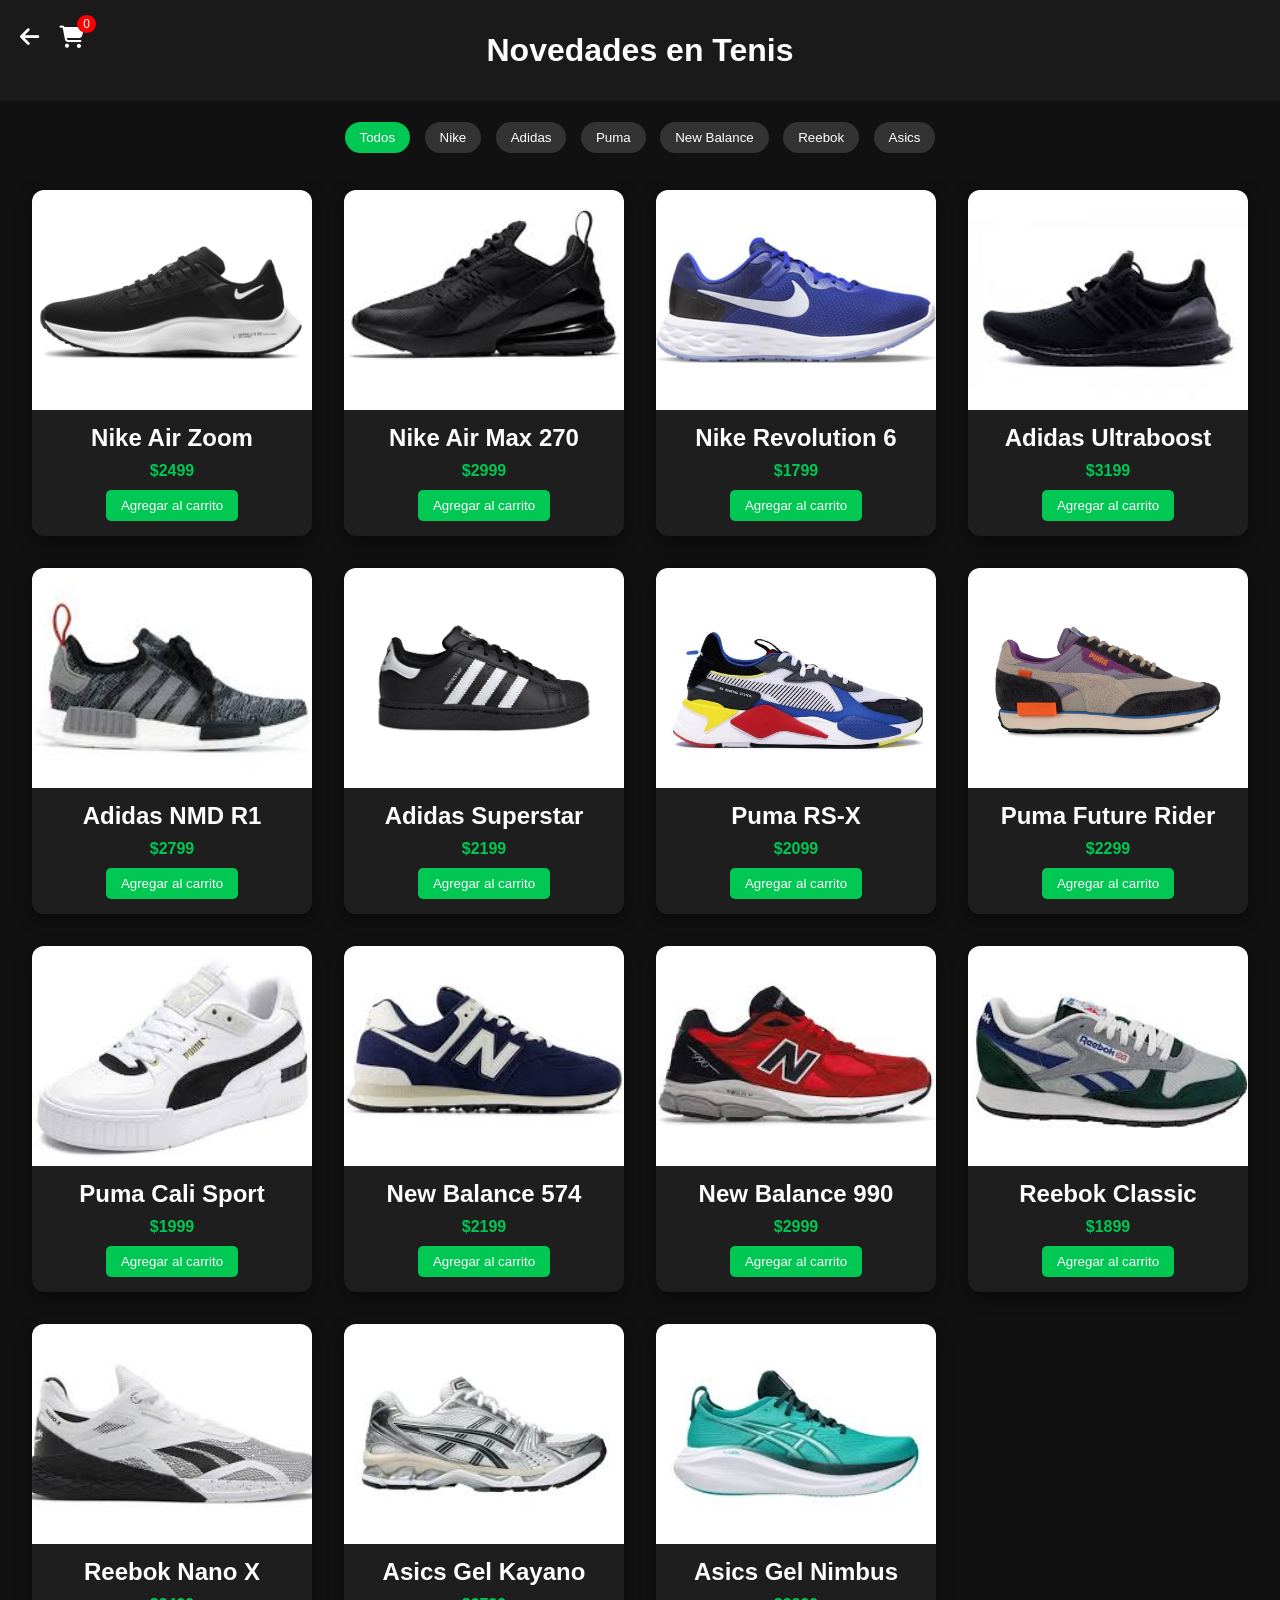
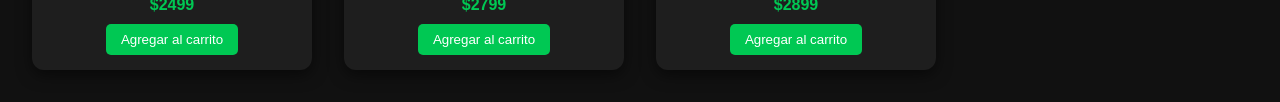
<file: bradley.html>
<!DOCTYPE html>
<html lang="es">
<head>

<meta charset="UTF-8">
<meta name="viewport" content="width=device-width, initial-scale=1.0">

<title>Novedades</title>

<link rel="stylesheet" href="bradley.css">

<link rel="stylesheet"
href="https://cdnjs.cloudflare.com/ajax/libs/font-awesome/6.5.0/css/all.min.css">

</head>

<body>

<header class="header">

<div class="nav-icons">

<a href="index.html">
<i class="fa-solid fa-arrow-left"></i>
</a>

<a href="carrito.html" class="carrito-icono">
<i class="fa-solid fa-cart-shopping"></i>
<span id="contador-carrito">0</span>
</a>

</div>

<h1>Novedades en Tenis</h1>

</header>


<!-- FILTROS -->

<section class="filtros">

<button class="filtro-btn active" data-marca="todos">Todos</button>
<button class="filtro-btn" data-marca="nike">Nike</button>
<button class="filtro-btn" data-marca="adidas">Adidas</button>
<button class="filtro-btn" data-marca="puma">Puma</button>
<button class="filtro-btn" data-marca="newbalance">New Balance</button>
<button class="filtro-btn" data-marca="reebok">Reebok</button>
<button class="filtro-btn" data-marca="asics">Asics</button>

</section>


<main class="contenedor">

<!-- NIKE -->

<div class="card" data-marca="nike">
<img src="img/nike1.jpg">
<h2>Nike Air Zoom</h2>
<p class="precio">$2499</p>
<button class="btn-carrito" data-nombre="Nike Air Zoom" data-precio="2499" data-img="img/nike1.jpg">Agregar al carrito</button>
</div>

<div class="card" data-marca="nike">
<img src="img/nike2.jpg">
<h2>Nike Air Max 270</h2>
<p class="precio">$2999</p>
<button class="btn-carrito" data-nombre="Nike Air Max 270" data-precio="2999" data-img="img/nike2.jpg">Agregar al carrito</button>
</div>

<div class="card" data-marca="nike">
<img src="img/nike3.jpg">
<h2>Nike Revolution 6</h2>
<p class="precio">$1799</p>
<button class="btn-carrito" data-nombre="Nike Revolution 6" data-precio="1799" data-img="img/nike3.jpg">Agregar al carrito</button>
</div>


<!-- ADIDAS -->

<div class="card" data-marca="adidas">
<img src="img/adidas1.jpg">
<h2>Adidas Ultraboost</h2>
<p class="precio">$3199</p>
<button class="btn-carrito" data-nombre="Adidas Ultraboost" data-precio="3199" data-img="img/adidas1.jpg">Agregar al carrito</button>
</div>

<div class="card" data-marca="adidas">
<img src="img/adidas2.jpg">
<h2>Adidas NMD R1</h2>
<p class="precio">$2799</p>
<button class="btn-carrito" data-nombre="Adidas NMD R1" data-precio="2799" data-img="img/adidas2.jpg">Agregar al carrito</button>
</div>

<div class="card" data-marca="adidas">
<img src="img/adidas3.jpg">
<h2>Adidas Superstar</h2>
<p class="precio">$2199</p>
<button class="btn-carrito" data-nombre="Adidas Superstar" data-precio="2199" data-img="img/adidas3.jpg">Agregar al carrito</button>
</div>


<!-- PUMA -->

<div class="card" data-marca="puma">
<img src="img/puma1.jpg">
<h2>Puma RS-X</h2>
<p class="precio">$2099</p>
<button class="btn-carrito" data-nombre="Puma RS-X" data-precio="2099" data-img="img/puma1.jpg">Agregar al carrito</button>
</div>

<div class="card" data-marca="puma">
<img src="img/puma2.jpg">
<h2>Puma Future Rider</h2>
<p class="precio">$2299</p>
<button class="btn-carrito" data-nombre="Puma Future Rider" data-precio="2299" data-img="img/puma2.jpg">Agregar al carrito</button>
</div>

<div class="card" data-marca="puma">
<img src="img/puma3.jpg">
<h2>Puma Cali Sport</h2>
<p class="precio">$1999</p>
<button class="btn-carrito" data-nombre="Puma Cali Sport" data-precio="1999" data-img="img/puma3.jpg">Agregar al carrito</button>
</div>


<!-- NEW BALANCE -->

<div class="card" data-marca="newbalance">
<img src="img/newbalance1.jpg">
<h2>New Balance 574</h2>
<p class="precio">$2199</p>
<button class="btn-carrito" data-nombre="New Balance 574" data-precio="2199" data-img="img/newbalance1.jpg">Agregar al carrito</button>
</div>

<div class="card" data-marca="newbalance">
<img src="img/newbalance2.jpg">
<h2>New Balance 990</h2>
<p class="precio">$2999</p>
<button class="btn-carrito" data-nombre="New Balance 990" data-precio="2999" data-img="img/newbalance2.jpg">Agregar al carrito</button>
</div>


<!-- REEBOK -->

<div class="card" data-marca="reebok">
<img src="img/reebok1.jpg">
<h2>Reebok Classic</h2>
<p class="precio">$1899</p>
<button class="btn-carrito" data-nombre="Reebok Classic" data-precio="1899" data-img="img/reebok1.jpg">Agregar al carrito</button>
</div>

<div class="card" data-marca="reebok">
<img src="img/reebok2.jpg">
<h2>Reebok Nano X</h2>
<p class="precio">$2499</p>
<button class="btn-carrito" data-nombre="Reebok Nano X" data-precio="2499" data-img="img/reebok2.jpg">Agregar al carrito</button>
</div>


<!-- ASICS -->

<div class="card" data-marca="asics">
<img src="img/asics1.jpg">
<h2>Asics Gel Kayano</h2>
<p class="precio">$2799</p>
<button class="btn-carrito" data-nombre="Asics Gel Kayano" data-precio="2799" data-img="img/asics1.jpg">Agregar al carrito</button>
</div>

<div class="card" data-marca="asics">
<img src="img/asics2.jpg">
<h2>Asics Gel Nimbus</h2>
<p class="precio">$2899</p>
<button class="btn-carrito" data-nombre="Asics Gel Nimbus" data-precio="2899" data-img="img/asics2.jpg">Agregar al carrito</button>
</div>

</main>

<script src="bradley.js"></script>

</body>
</html>
</file>
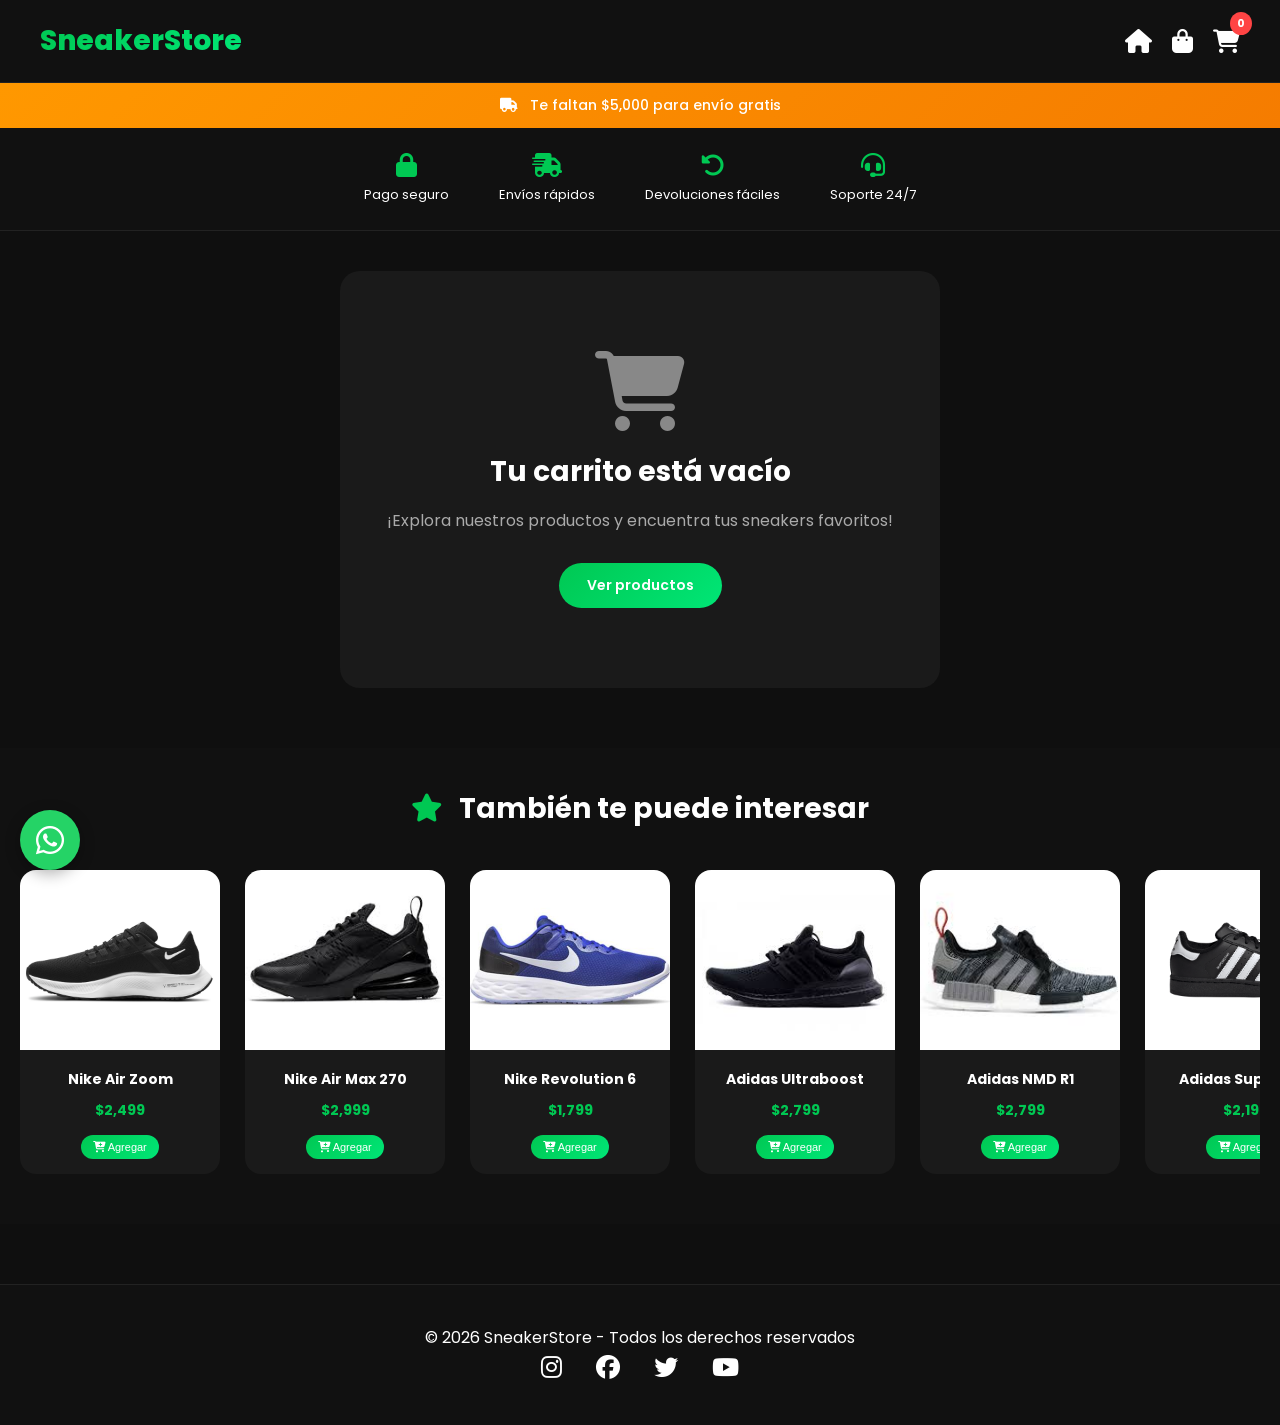
<file: carrito.html>
<!DOCTYPE html>
<html lang="es">
<head>
<meta charset="UTF-8">
<meta name="viewport" content="width=device-width, initial-scale=1.0">
<title>Carrito | SneakerStore</title>
<link rel="icon" href="img/sneaker.png">
<link rel="stylesheet" href="https://cdnjs.cloudflare.com/ajax/libs/font-awesome/6.5.0/css/all.min.css">
<link href="https://fonts.googleapis.com/css2?family=Poppins:wght@300;400;500;600;700;800&display=swap" rel="stylesheet">

<style>
* {
    margin: 0;
    padding: 0;
    box-sizing: border-box;
}

body {
    font-family: 'Poppins', sans-serif;
    background: #0f0f0f;
    color: white;
}

/* HEADER */
header {
    display: flex;
    justify-content: space-between;
    align-items: center;
    padding: 20px 40px;
    background: #111;
    position: sticky;
    top: 0;
    z-index: 999;
    border-bottom: 1px solid #222;
}

.logo {
    font-size: 28px;
    font-weight: 800;
    background: linear-gradient(135deg, #00c853, #00e676);
    -webkit-background-clip: text;
    background-clip: text;
    color: transparent;
    text-decoration: none;
}

.header-icons {
    display: flex;
    gap: 20px;
    align-items: center;
}

.home-btn, .products-btn, .cart-icon {
    font-size: 24px;
    cursor: pointer;
    transition: 0.3s;
    color: white;
    background: none;
    border: none;
    text-decoration: none;
    display: inline-block;
}

.home-btn:hover, .products-btn:hover, .cart-icon:hover {
    color: #00c853;
}

.cart-icon {
    position: relative;
}

#contador {
    position: absolute;
    top: -12px;
    right: -12px;
    background: #ff4444;
    color: white;
    padding: 3px 7px;
    border-radius: 50%;
    font-size: 11px;
    font-weight: bold;
}

/* BOTONES */
.btn {
    background: linear-gradient(135deg, #00c853, #00e676);
    padding: 12px 28px;
    border: none;
    border-radius: 30px;
    color: white;
    text-decoration: none;
    cursor: pointer;
    transition: 0.3s;
    font-weight: 600;
    display: inline-block;
    font-size: 14px;
}

.btn:hover {
    transform: translateY(-2px);
    box-shadow: 0 5px 20px rgba(0,200,83,0.3);
}

.btn-outline {
    background: transparent;
    border: 2px solid #00c853;
}

.btn-outline:hover {
    background: #00c853;
}

/* WHATSAPP */
.whatsapp-float {
    position: fixed;
    bottom: 30px;
    left: 20px;
    background: #25D366;
    width: 60px;
    height: 60px;
    border-radius: 50%;
    display: flex;
    align-items: center;
    justify-content: center;
    font-size: 32px;
    color: white;
    z-index: 100;
    text-decoration: none;
    box-shadow: 0 4px 15px rgba(0,0,0,0.3);
}

.whatsapp-float:hover {
    transform: scale(1.1);
}

/* SCROLL TOP */
.scroll-top {
    position: fixed;
    bottom: 30px;
    right: 20px;
    background: #00c853;
    width: 50px;
    height: 50px;
    border-radius: 50%;
    display: flex;
    align-items: center;
    justify-content: center;
    font-size: 24px;
    color: white;
    cursor: pointer;
    z-index: 100;
    opacity: 0;
    visibility: hidden;
    transition: 0.3s;
}

.scroll-top.show {
    opacity: 1;
    visibility: visible;
}

/* NOTIFICACION */
.notification {
    position: fixed;
    bottom: 100px;
    right: 20px;
    background: #00c853;
    color: white;
    padding: 14px 28px;
    border-radius: 50px;
    z-index: 10000;
    font-family: 'Poppins', sans-serif;
    font-size: 14px;
    font-weight: 500;
    box-shadow: 0 5px 20px rgba(0,0,0,0.3);
    animation: slideIn 0.3s ease;
    cursor: pointer;
}

@keyframes slideIn {
    from { transform: translateX(100%); opacity: 0; }
    to { transform: translateX(0); opacity: 1; }
}

@keyframes slideOut {
    from { transform: translateX(0); opacity: 1; }
    to { transform: translateX(100%); opacity: 0; }
}

/* ENVÍO GRATIS BANNER */
.envio-banner {
    background: linear-gradient(135deg, #ff9800, #f57c00);
    padding: 12px;
    text-align: center;
    font-size: 14px;
    font-weight: 500;
}

.envio-banner i {
    margin-right: 8px;
}

.envio-banner.gratis {
    background: linear-gradient(135deg, #00c853, #00a944);
}

/* CONFIANZA */
.confianza {
    display: flex;
    justify-content: center;
    gap: 50px;
    padding: 25px;
    background: #111;
    flex-wrap: wrap;
    border-bottom: 1px solid #222;
}

.confianza-item {
    text-align: center;
    font-size: 13px;
}

.confianza-item i {
    font-size: 24px;
    color: #00c853;
    margin-bottom: 8px;
    display: block;
}

/* CARRITO PRINCIPAL */
.carrito-container {
    max-width: 1200px;
    margin: 40px auto;
    padding: 0 20px;
}

.carrito-header {
    display: flex;
    justify-content: space-between;
    align-items: center;
    margin-bottom: 30px;
    flex-wrap: wrap;
    gap: 15px;
}

.carrito-header h1 {
    font-size: 28px;
    font-weight: 700;
}

.carrito-header h1 i {
    color: #00c853;
    margin-right: 10px;
}

.vaciar-btn {
    background: #ff5252;
    color: white;
    padding: 10px 20px;
    border: none;
    border-radius: 30px;
    cursor: pointer;
    font-weight: 600;
    transition: 0.3s;
}

.vaciar-btn:hover {
    background: #ff0000;
    transform: scale(1.02);
}

/* LAYOUT */
.carrito-layout {
    display: flex;
    gap: 40px;
    flex-wrap: wrap;
}

/* PRODUCTOS DEL CARRITO */
.carrito-items {
    flex: 2;
    display: flex;
    flex-direction: column;
    gap: 15px;
}

.carrito-item {
    display: grid;
    grid-template-columns: 100px 1fr 120px 120px 50px;
    background: #1a1a1a;
    padding: 15px;
    border-radius: 16px;
    align-items: center;
    gap: 15px;
    transition: 0.3s;
}

.carrito-item:hover {
    transform: translateX(5px);
    box-shadow: 0 5px 20px rgba(0,0,0,0.3);
}

.carrito-item img {
    width: 80px;
    height: 80px;
    object-fit: cover;
    border-radius: 12px;
}

.carrito-item-info h4 {
    margin-bottom: 5px;
    font-size: 16px;
    font-weight: 600;
}

.item-talla {
    font-size: 12px;
    color: #888;
    margin-top: 4px;
}

.carrito-item-precio {
    color: #00c853;
    font-weight: bold;
    font-size: 18px;
}

.carrito-item-cantidad {
    display: flex;
    align-items: center;
    gap: 12px;
    background: #2a2a2a;
    padding: 5px 10px;
    border-radius: 30px;
    width: fit-content;
}

.carrito-item-cantidad button {
    background: none;
    border: none;
    color: white;
    width: 28px;
    height: 28px;
    border-radius: 50%;
    cursor: pointer;
    font-size: 16px;
    font-weight: bold;
    transition: 0.3s;
}

.carrito-item-cantidad button:hover {
    background: #00c853;
    color: white;
}

.carrito-item-cantidad span {
    font-size: 16px;
    min-width: 30px;
    text-align: center;
    font-weight: 500;
}

.carrito-item-eliminar {
    background: none;
    border: none;
    color: #ff5252;
    font-size: 20px;
    cursor: pointer;
    transition: 0.3s;
}

.carrito-item-eliminar:hover {
    color: #ff0000;
    transform: scale(1.1);
}

/* RESUMEN */
.resumen {
    flex: 1;
    background: #1a1a1a;
    padding: 25px;
    border-radius: 20px;
    position: sticky;
    top: 100px;
    height: fit-content;
    border: 1px solid #333;
}

.resumen h3 {
    margin-bottom: 20px;
    font-size: 22px;
    font-weight: 700;
    color: #00c853;
}

.resumen-item {
    display: flex;
    justify-content: space-between;
    margin-bottom: 15px;
    padding: 10px 0;
    border-bottom: 1px solid #333;
}

.resumen-item span:first-child {
    color: #aaa;
}

.resumen-item span:last-child {
    font-weight: 600;
}

.resumen-total {
    font-size: 24px;
    font-weight: bold;
    color: #00c853;
    margin: 20px 0;
    text-align: center;
    padding: 15px;
    background: #00c85320;
    border-radius: 12px;
}

.envio-info {
    background: #00c85320;
    padding: 12px;
    border-radius: 12px;
    margin: 15px 0;
    text-align: center;
    font-size: 13px;
}

.envio-info i {
    color: #00c853;
    margin-right: 8px;
}

/* MÉTODO DE PAGO */
.metodo-pago {
    margin: 20px 0;
}

.metodo-pago h4 {
    margin-bottom: 12px;
    font-size: 16px;
}

.metodo-pago label {
    display: flex;
    align-items: center;
    gap: 10px;
    margin: 10px 0;
    cursor: pointer;
    padding: 10px;
    border-radius: 12px;
    transition: 0.3s;
}

.metodo-pago label:hover {
    background: #2a2a2a;
}

.metodo-pago input {
    width: 18px;
    height: 18px;
    cursor: pointer;
    accent-color: #00c853;
}

.form-tarjeta {
    margin-top: 15px;
    padding-top: 15px;
    border-top: 1px solid #333;
    display: none;
}

.form-tarjeta input {
    width: 100%;
    margin-bottom: 12px;
    padding: 12px;
    border: none;
    border-radius: 12px;
    background: #2a2a2a;
    color: white;
    font-family: 'Poppins', sans-serif;
}

.form-tarjeta input:focus {
    outline: 1px solid #00c853;
}

/* BOTONES RESUMEN */
.btn-comprar {
    background: #00c853;
    color: white;
    padding: 14px 20px;
    border: none;
    border-radius: 40px;
    cursor: pointer;
    width: 100%;
    font-weight: 700;
    font-size: 16px;
    margin: 10px 0;
    transition: 0.3s;
}

.btn-comprar:hover {
    background: #00a944;
    transform: translateY(-2px);
}

.btn-seguir {
    background: transparent;
    border: 2px solid #00c853;
    color: white;
    padding: 12px 20px;
    border-radius: 40px;
    cursor: pointer;
    width: 100%;
    text-align: center;
    text-decoration: none;
    display: inline-block;
    font-weight: 600;
    transition: 0.3s;
}

.btn-seguir:hover {
    background: #00c853;
}

/* CARRITO VACÍO */
.carrito-vacio {
    text-align: center;
    padding: 80px 20px;
    background: #1a1a1a;
    border-radius: 20px;
    margin: 40px auto;
    max-width: 600px;
}

.carrito-vacio i {
    font-size: 80px;
    color: #888;
    margin-bottom: 20px;
}

.carrito-vacio h2 {
    font-size: 28px;
    margin-bottom: 15px;
}

.carrito-vacio p {
    color: #aaa;
    margin-bottom: 30px;
}

/* PRODUCTOS SUGERIDOS - SLIDER */
.sugerencias {
    margin-top: 60px;
    padding: 40px 20px;
    background: #111;
    overflow: hidden;
}

.sugerencias h2 {
    text-align: center;
    margin-bottom: 30px;
    font-size: 28px;
}

.sugerencias h2 i {
    color: #00c853;
    margin-right: 10px;
}

.slider-container {
    overflow: hidden;
    position: relative;
}

.slider-track {
    display: flex;
    gap: 25px;
    width: max-content;
    animation: scrollProducts 30s linear infinite;
    padding: 10px 0;
}

@keyframes scrollProducts {
    0% { transform: translateX(0); }
    100% { transform: translateX(-50%); }
}

.sugerencia-card {
    background: #1a1a1a;
    border-radius: 16px;
    overflow: hidden;
    text-align: center;
    transition: 0.3s;
    cursor: pointer;
    width: 200px;
    flex-shrink: 0;
}

.sugerencia-card:hover {
    transform: translateY(-5px);
    box-shadow: 0 10px 25px rgba(0,200,83,0.3);
}

.sugerencia-card img {
    width: 100%;
    height: 180px;
    object-fit: cover;
}

.sugerencia-card h4 {
    padding: 12px 10px 5px;
    font-size: 14px;
}

.sugerencia-card .precio-sugerido {
    color: #00c853;
    font-weight: bold;
    margin: 5px 0 12px;
    font-size: 14px;
}

.sugerencia-card .btn-small {
    margin-bottom: 15px;
    padding: 6px 12px;
    font-size: 11px;
    background: linear-gradient(135deg, #00c853, #00e676);
    border: none;
    border-radius: 20px;
    color: white;
    cursor: pointer;
    transition: 0.3s;
}

.sugerencia-card .btn-small:hover {
    transform: scale(1.05);
}

/* FOOTER */
footer {
    background: #111;
    padding: 40px;
    text-align: center;
    border-top: 1px solid #222;
    margin-top: 60px;
}

.redes a {
    color: white;
    font-size: 24px;
    margin: 0 15px;
    transition: 0.3s;
}

.redes a:hover {
    color: #00c853;
}

/* RESPONSIVE */
@media (max-width: 900px) {
    .carrito-item {
        grid-template-columns: 70px 1fr 100px 100px 40px;
        gap: 10px;
    }
    
    .carrito-item img {
        width: 60px;
        height: 60px;
    }
}

@media (max-width: 768px) {
    header {
        padding: 15px 20px;
    }
    
    .carrito-layout {
        flex-direction: column;
    }
    
    .resumen {
        position: static;
    }
    
    .confianza {
        gap: 20px;
        padding: 15px;
    }
    
    .carrito-item {
        grid-template-columns: 60px 1fr;
        grid-template-rows: auto auto auto;
        gap: 10px;
        position: relative;
    }
    
    .carrito-item img {
        grid-row: span 3;
    }
    
    .carrito-item-info {
        grid-column: 2;
    }
    
    .carrito-item-precio {
        grid-column: 2;
    }
    
    .carrito-item-cantidad {
        grid-column: 2;
    }
    
    .carrito-item-eliminar {
        position: absolute;
        top: 10px;
        right: 10px;
    }
    
    .sugerencia-card {
        width: 160px;
    }
    
    .sugerencia-card img {
        height: 140px;
    }
}
</style>
</head>

<body>

<header>
    <a href="index.html" class="logo">SneakerStore</a>
    <div class="header-icons">
        <a href="index.html" class="home-btn" title="Inicio">
            <i class="fa-solid fa-house"></i>
        </a>
        <a href="productos.html" class="products-btn" title="Productos">
            <i class="fa-solid fa-bag-shopping"></i>
        </a>
        <div class="cart-icon" id="cartIcon">
            <i class="fa-solid fa-cart-shopping"></i>
            <span id="contador">0</span>
        </div>
    </div>
</header>

<!-- ENVÍO GRATIS BANNER (dinámico) -->
<div class="envio-banner" id="envioBanner">
    <i class="fa-solid fa-truck"></i> Calculando envío...
</div>

<!-- CONFIANZA -->
<section class="confianza">
    <div class="confianza-item">
        <i class="fa-solid fa-lock"></i>
        <p>Pago seguro</p>
    </div>
    <div class="confianza-item">
        <i class="fa-solid fa-truck-fast"></i>
        <p>Envíos rápidos</p>
    </div>
    <div class="confianza-item">
        <i class="fa-solid fa-rotate-left"></i>
        <p>Devoluciones fáciles</p>
    </div>
    <div class="confianza-item">
        <i class="fa-solid fa-headset"></i>
        <p>Soporte 24/7</p>
    </div>
</section>

<div class="carrito-container" id="carritoContenido"></div>

<!-- PRODUCTOS SUGERIDOS - SLIDER INFINITO -->
<section class="sugerencias" id="sugerencias">
    <h2><i class="fa-solid fa-star"></i> También te puede interesar</h2>
    <div class="slider-container">
        <div class="slider-track" id="sliderTrack"></div>
    </div>
</section>

<footer>
    <p>© <span id="year"></span> SneakerStore - Todos los derechos reservados</p>
    <div class="redes">
        <a href="#"><i class="fab fa-instagram"></i></a>
        <a href="#"><i class="fab fa-facebook"></i></a>
        <a href="#"><i class="fab fa-twitter"></i></a>
        <a href="#"><i class="fab fa-youtube"></i></a>
    </div>
</footer>

<!-- WHATSAPP -->
<a href="https://wa.me/5216561234567?text=Hola%2C%20quiero%20informaci%C3%B3n%20sobre%20mis%20compras" class="whatsapp-float" target="_blank">
    <i class="fab fa-whatsapp"></i>
</a>

<!-- SCROLL TOP -->
<div class="scroll-top" id="scrollTop">
    <i class="fa-solid fa-arrow-up"></i>
</div>

<script>
// ========== DATOS DE TODOS LOS PRODUCTOS ==========
const todosLosProductos = [
    { id: 1, nombre: "Nike Air Zoom", precio: 2499, img: "img/nike1.jpg", marca: "nike" },
    { id: 2, nombre: "Nike Air Max 270", precio: 2999, img: "img/nike2.jpg", marca: "nike" },
    { id: 3, nombre: "Nike Revolution 6", precio: 1799, img: "img/nike3.jpg", marca: "nike" },
    { id: 4, nombre: "Adidas Ultraboost", precio: 2799, img: "img/adidas1.jpg", marca: "adidas" },
    { id: 5, nombre: "Adidas NMD R1", precio: 2799, img: "img/adidas2.jpg", marca: "adidas" },
    { id: 6, nombre: "Adidas Superstar", precio: 2199, img: "img/adidas3.jpg", marca: "adidas" },
    { id: 7, nombre: "Puma RS-X", precio: 1799, img: "img/puma1.jpg", marca: "puma" },
    { id: 8, nombre: "Puma Future Rider", precio: 2299, img: "img/puma2.jpg", marca: "puma" },
    { id: 9, nombre: "Puma Cali Sport", precio: 1999, img: "img/puma3.jpg", marca: "puma" },
    { id: 10, nombre: "New Balance 574", precio: 2199, img: "img/newbalance1.jpg", marca: "newbalance" },
    { id: 11, nombre: "New Balance 990", precio: 2999, img: "img/newbalance2.jpg", marca: "newbalance" },
    { id: 12, nombre: "Reebok Classic", precio: 1899, img: "img/reebok1.jpg", marca: "reebok" },
    { id: 13, nombre: "Reebok Nano X", precio: 2099, img: "img/reebok2.jpg", marca: "reebok" },
    { id: 14, nombre: "Asics Gel Kayano", precio: 2799, img: "img/asics1.jpg", marca: "asics" },
    { id: 15, nombre: "Asics Gel Nimbus", precio: 2899, img: "img/asics2.jpg", marca: "asics" }
];

// ========== FUNCIONES DEL CARRITO ==========
function obtenerCarrito() {
    const carrito = localStorage.getItem("carrito");
    return carrito ? JSON.parse(carrito) : [];
}

function guardarCarrito(carrito) {
    localStorage.setItem("carrito", JSON.stringify(carrito));
    actualizarContadorGlobal();
    renderCarrito();
    actualizarBannerEnvio();
}

function actualizarContadorGlobal() {
    const carrito = obtenerCarrito();
    const totalItems = carrito.reduce((sum, item) => sum + (item.cantidad || 1), 0);
    document.querySelectorAll("#contador").forEach(el => {
        if (el) el.textContent = totalItems;
    });
}

function mostrarNotificacion(mensaje, tipo = "success") {
    document.querySelectorAll('.notification').forEach(n => n.remove());
    
    const notif = document.createElement("div");
    notif.className = "notification";
    notif.textContent = mensaje;
    const color = tipo === "success" ? "#00c853" : tipo === "error" ? "#ff5252" : "#ff9800";
    notif.style.background = color;
    
    document.body.appendChild(notif);
    
    setTimeout(() => {
        if (notif) {
            notif.style.animation = "slideOut 0.3s ease";
            setTimeout(() => notif.remove(), 300);
        }
    }, 3000);
    
    notif.onclick = () => {
        notif.style.animation = "slideOut 0.3s ease";
        setTimeout(() => notif.remove(), 300);
    };
}

function agregarAlCarrito(producto, talla) {
    if (!producto || !producto.nombre || !producto.precio) {
        mostrarNotificacion("Error al agregar producto", "error");
        return false;
    }
    
    let carrito = obtenerCarrito();
    const existe = carrito.find(p => p.nombre === producto.nombre && p.talla === talla);
    
    if (existe) {
        existe.cantidad = (existe.cantidad || 1) + 1;
        mostrarNotificacion(`+1 ${producto.nombre} (${talla})`, "success");
    } else {
        carrito.push({
            id: Date.now(),
            nombre: producto.nombre,
            precio: producto.precio,
            img: producto.img || "img/default.jpg",
            talla: talla,
            cantidad: 1
        });
        mostrarNotificacion(`✓ ${producto.nombre} (${talla}) agregado`, "success");
    }
    
    guardarCarrito(carrito);
    return true;
}

function actualizarBannerEnvio() {
    const carrito = obtenerCarrito();
    const subtotal = carrito.reduce((sum, item) => sum + (item.precio * (item.cantidad || 1)), 0);
    const banner = document.getElementById("envioBanner");
    
    if (subtotal >= 5000) {
        banner.innerHTML = '<i class="fa-solid fa-truck"></i> ¡Envío gratis aplicado!';
        banner.className = "envio-banner gratis";
    } else {
        const faltante = 5000 - subtotal;
        banner.innerHTML = `<i class="fa-solid fa-truck"></i> Te faltan $${faltante.toLocaleString()} para envío gratis`;
        banner.className = "envio-banner";
    }
}

// ========== RENDER SLIDER DE PRODUCTOS (infinito) ==========
function renderSliderProductos() {
    const track = document.getElementById("sliderTrack");
    if (!track) return;
    
    // Duplicar productos para efecto infinito
    const productosDuplicados = [...todosLosProductos, ...todosLosProductos];
    
    track.innerHTML = productosDuplicados.map(p => `
        <div class="sugerencia-card" onclick="irAProductos('${p.marca}')">
            <img src="${p.img}" alt="${p.nombre}">
            <h4>${p.nombre}</h4>
            <p class="precio-sugerido">$${p.precio.toLocaleString()}</p>
            <button class="btn-small" onclick="event.stopPropagation(); agregarRapido(${p.id})">
                <i class="fa-solid fa-cart-plus"></i> Agregar
            </button>
        </div>
    `).join('');
}

function irAProductos(marca) {
    window.location.href = `productos.html#${marca}`;
}

function agregarRapido(id) {
    const producto = todosLosProductos.find(p => p.id === id);
    if (producto) {
        agregarAlCarrito({ nombre: producto.nombre, precio: producto.precio, img: producto.img }, "US 8");
    }
}

// ========== RENDER CARRITO PRINCIPAL ==========
function renderCarrito() {
    const carrito = obtenerCarrito();
    const container = document.getElementById("carritoContenido");
    
    if (carrito.length === 0) {
        container.innerHTML = `
            <div class="carrito-vacio">
                <i class="fa-solid fa-cart-shopping"></i>
                <h2>Tu carrito está vacío</h2>
                <p>¡Explora nuestros productos y encuentra tus sneakers favoritos!</p>
                <a href="productos.html" class="btn">Ver productos</a>
            </div>
        `;
        return;
    }
    
    let subtotal = 0;
    let itemsHTML = '';
    
    carrito.forEach((item, index) => {
        const itemTotal = item.precio * (item.cantidad || 1);
        subtotal += itemTotal;
        
        itemsHTML += `
            <div class="carrito-item">
                <img src="${item.img}" alt="${item.nombre}">
                <div class="carrito-item-info">
                    <h4>${item.nombre}</h4>
                    <p class="item-talla">Talla: ${item.talla || "US 8"}</p>
                </div>
                <div class="carrito-item-precio">$${item.precio.toLocaleString()}</div>
                <div class="carrito-item-cantidad">
                    <button onclick="cambiarCantidad(${index}, -1)">-</button>
                    <span>${item.cantidad || 1}</span>
                    <button onclick="cambiarCantidad(${index}, 1)">+</button>
                </div>
                <button class="carrito-item-eliminar" onclick="eliminarItem(${index})">
                    <i class="fa-solid fa-trash"></i>
                </button>
            </div>
        `;
    });
    
    const envio = subtotal >= 5000 ? 0 : 150;
    const total = subtotal + envio;
    
    container.innerHTML = `
        <div class="carrito-header">
            <h1><i class="fa-solid fa-cart-shopping"></i> Mi Carrito (${carrito.length} productos)</h1>
            <button class="vaciar-btn" onclick="vaciarCarritoCompleto()">
                <i class="fa-solid fa-trash"></i> Vaciar carrito
            </button>
        </div>
        
        <div class="carrito-layout">
            <div class="carrito-items">
                ${itemsHTML}
            </div>
            <div class="resumen">
                <h3>Resumen de compra</h3>
                <div class="resumen-item">
                    <span>Subtotal</span>
                    <span>$${subtotal.toLocaleString()}</span>
                </div>
                <div class="resumen-item">
                    <span>Envío</span>
                    <span>${envio === 0 ? 'Gratis' : '$' + envio.toLocaleString()}</span>
                </div>
                <div class="envio-info">
                    <i class="fa-solid fa-truck"></i>
                    ${subtotal >= 5000 ? '🎉 Envío gratis aplicado' : `Faltan $${(5000 - subtotal).toLocaleString()} para envío gratis`}
                </div>
                <div class="resumen-total">
                    Total: $${total.toLocaleString()}
                </div>
                
                <div class="metodo-pago">
                    <h4>Método de pago</h4>
                    <label>
                        <input type="radio" name="pago" value="tarjeta" checked> 
                        <i class="fa-regular fa-credit-card"></i> Tarjeta de crédito/débito
                    </label>
                    <label>
                        <input type="radio" name="pago" value="paypal"> 
                        <i class="fab fa-paypal"></i> PayPal
                    </label>
                    <label>
                        <input type="radio" name="pago" value="transferencia"> 
                        <i class="fa-solid fa-building-columns"></i> Transferencia bancaria
                    </label>
                    
                    <div class="form-tarjeta" id="formTarjeta">
                        <input type="text" placeholder="Número de tarjeta" id="tarjetaNum">
                        <input type="text" placeholder="Nombre del titular" id="tarjetaNombre">
                        <div style="display: flex; gap: 10px;">
                            <input type="text" placeholder="MM/AA" style="width: 50%;" id="tarjetaFecha">
                            <input type="text" placeholder="CVV" style="width: 50%;" id="tarjetaCvv">
                        </div>
                    </div>
                </div>
                
                <button class="btn-comprar" onclick="finalizarCompra()">
                    <i class="fa-solid fa-credit-card"></i> Finalizar compra
                </button>
                <a href="productos.html" class="btn-seguir">
                    <i class="fa-solid fa-arrow-left"></i> Seguir comprando
                </a>
            </div>
        </div>
    `;
    
    // Event listeners para método de pago
    document.querySelectorAll("input[name='pago']").forEach(r => {
        r.addEventListener("change", (e) => {
            const formTarjeta = document.getElementById("formTarjeta");
            if (formTarjeta) {
                formTarjeta.style.display = e.target.value === "tarjeta" ? "block" : "none";
            }
        });
    });
}

function cambiarCantidad(index, cambio) {
    let carrito = obtenerCarrito();
    const nueva = (carrito[index].cantidad || 1) + cambio;
    if (nueva < 1) return;
    carrito[index].cantidad = nueva;
    guardarCarrito(carrito);
}

function eliminarItem(index) {
    let carrito = obtenerCarrito();
    const producto = carrito[index];
    carrito.splice(index, 1);
    guardarCarrito(carrito);
    mostrarNotificacion(`❌ ${producto.nombre} eliminado`, "error");
}

function vaciarCarritoCompleto() {
    if (confirm("¿Estás seguro de vaciar tu carrito?")) {
        guardarCarrito([]);
        mostrarNotificacion("🗑️ Carrito vaciado", "info");
    }
}

function finalizarCompra() {
    const carrito = obtenerCarrito();
    if (carrito.length === 0) {
        mostrarNotificacion("⚠️ Tu carrito está vacío", "error");
        return;
    }
    
    const metodo = document.querySelector("input[name='pago']:checked");
    if (!metodo) {
        mostrarNotificacion("⚠️ Selecciona un método de pago", "error");
        return;
    }
    
    if (metodo.value === "tarjeta") {
        const num = document.getElementById("tarjetaNum")?.value;
        const nom = document.getElementById("tarjetaNombre")?.value;
        const fecha = document.getElementById("tarjetaFecha")?.value;
        const cvv = document.getElementById("tarjetaCvv")?.value;
        
        if (!num || !nom || !fecha || !cvv) {
            mostrarNotificacion("⚠️ Completa los datos de la tarjeta", "error");
            return;
        }
    }
    
    const subtotal = carrito.reduce((sum, item) => sum + (item.precio * (item.cantidad || 1)), 0);
    const envio = subtotal >= 5000 ? 0 : 150;
    const total = subtotal + envio;
    
    alert(`🎉 ¡Compra realizada con éxito!\n\nTotal: $${total.toLocaleString()}\nMétodo: ${metodo.value === "tarjeta" ? "Tarjeta" : metodo.value === "paypal" ? "PayPal" : "Transferencia"}\n\nGracias por tu compra, ${carrito.length} productos serán enviados a tu dirección.`);
    
    guardarCarrito([]);
    mostrarNotificacion("🎉 Compra realizada con éxito", "success");
}

// ========== INICIALIZACIÓN ==========
document.getElementById("year").textContent = new Date().getFullYear();

// Scroll top
const scrollTopBtn = document.getElementById("scrollTop");
scrollTopBtn.onclick = () => window.scrollTo({ top: 0, behavior: "smooth" });
window.addEventListener("scroll", () => {
    if (window.scrollY > 300) scrollTopBtn.classList.add("show");
    else scrollTopBtn.classList.remove("show");
});

// Hacer funciones globales
window.cambiarCantidad = cambiarCantidad;
window.eliminarItem = eliminarItem;
window.vaciarCarritoCompleto = vaciarCarritoCompleto;
window.finalizarCompra = finalizarCompra;
window.agregarRapido = agregarRapido;
window.irAProductos = irAProductos;

// Inicializar
renderSliderProductos();
renderCarrito();
actualizarContadorGlobal();
actualizarBannerEnvio();
</script>
</body>
</html>
</file>
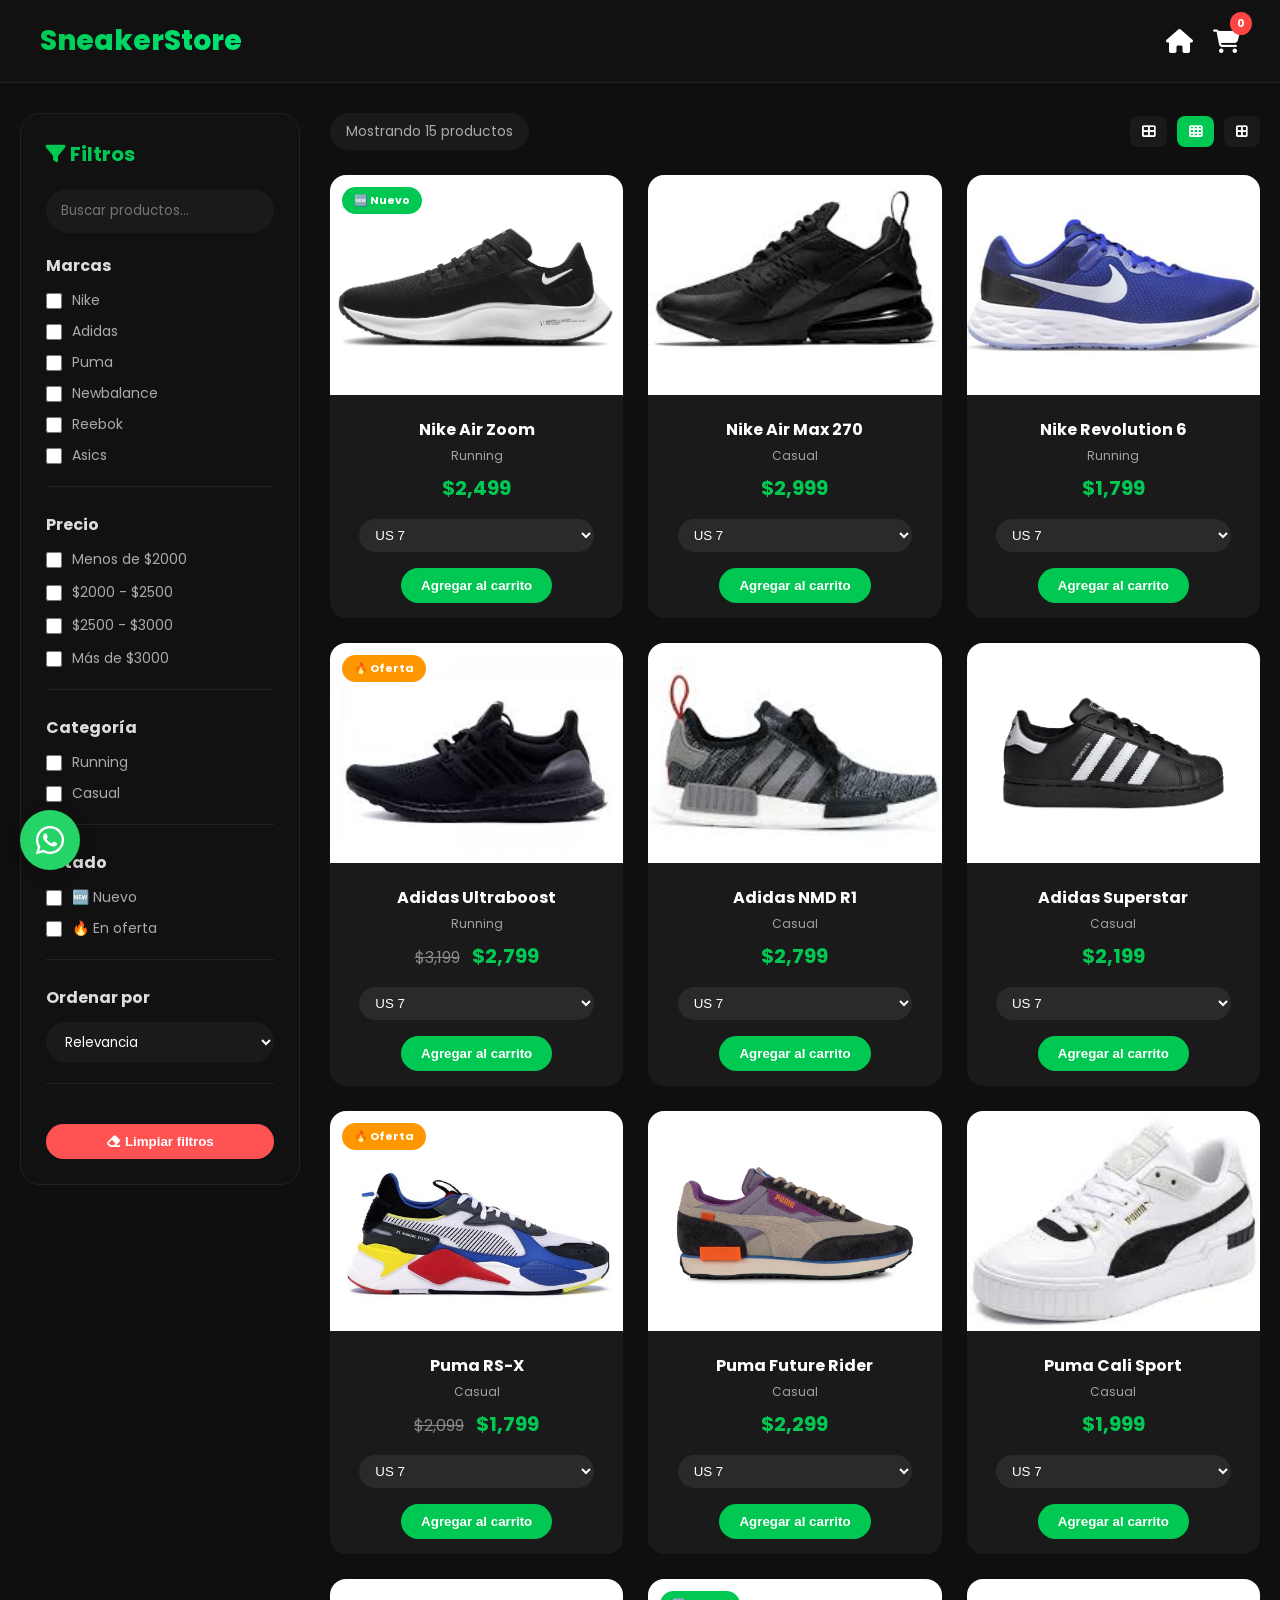
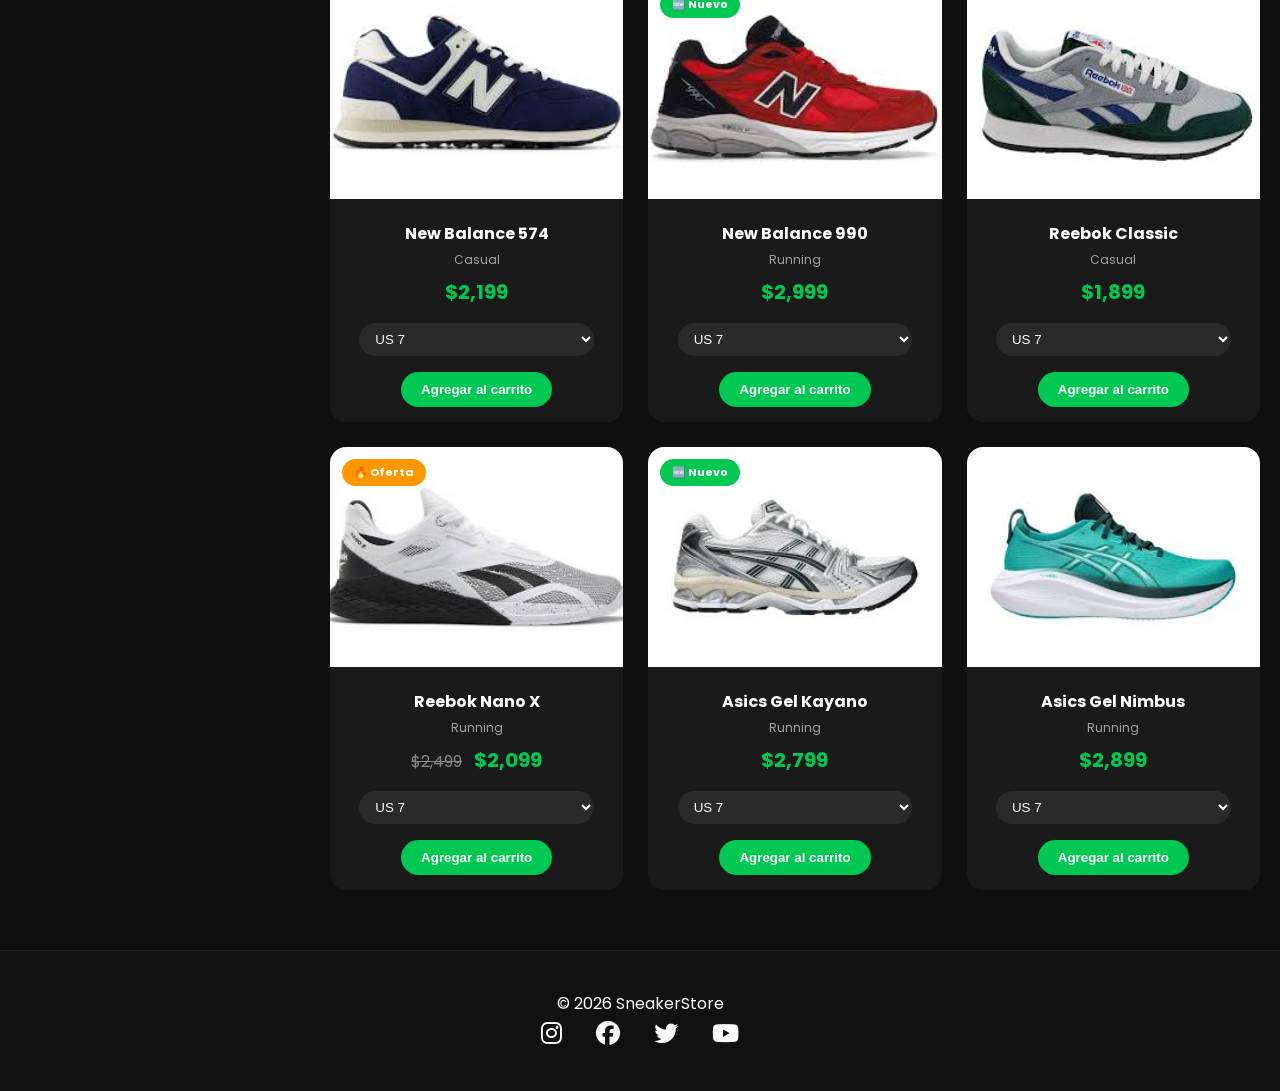
<file: productos.html>
<!DOCTYPE html>
<html lang="es">
<head>
<meta charset="UTF-8">
<meta name="viewport" content="width=device-width, initial-scale=1.0">
<title>Productos | SneakerStore</title>
<link rel="icon" href="img/sneaker.png">
<link rel="stylesheet" href="https://cdnjs.cloudflare.com/ajax/libs/font-awesome/6.5.0/css/all.min.css">
<link href="https://fonts.googleapis.com/css2?family=Poppins:wght@300;400;500;600;700;800&display=swap" rel="stylesheet">

<style>
* {
    margin: 0;
    padding: 0;
    box-sizing: border-box;
}

body {
    font-family: 'Poppins', sans-serif;
    background: #0f0f0f;
    color: white;
}

/* HEADER */
header {
    display: flex;
    justify-content: space-between;
    align-items: center;
    padding: 20px 40px;
    background: #111;
    position: sticky;
    top: 0;
    z-index: 999;
    border-bottom: 1px solid #222;
}

.logo {
    font-size: 28px;
    font-weight: 800;
    background: linear-gradient(135deg, #00c853, #00e676);
    -webkit-background-clip: text;
    background-clip: text;
    color: transparent;
    text-decoration: none;
}

.header-icons {
    display: flex;
    gap: 20px;
    align-items: center;
}

.home-btn, .cart-icon {
    font-size: 24px;
    cursor: pointer;
    transition: 0.3s;
    color: white;
    background: none;
    border: none;
    text-decoration: none;
    display: inline-block;
}

.home-btn:hover, .cart-icon:hover {
    color: #00c853;
}

.cart-icon {
    position: relative;
}

#contador {
    position: absolute;
    top: -12px;
    right: -12px;
    background: #ff4444;
    color: white;
    padding: 3px 7px;
    border-radius: 50%;
    font-size: 11px;
    font-weight: bold;
}

/* CARRITO SIDEBAR */
.cart-sidebar {
    position: fixed;
    top: 0;
    right: -400px;
    width: 400px;
    height: 100%;
    background: #111;
    z-index: 1100;
    transition: 0.3s ease;
    display: flex;
    flex-direction: column;
    border-left: 1px solid #333;
}

.cart-sidebar.active {
    right: 0;
}

.cart-header {
    display: flex;
    justify-content: space-between;
    align-items: center;
    padding: 20px;
    border-bottom: 1px solid #333;
}

.cart-header h3 {
    font-size: 24px;
}

.close-cart {
    font-size: 28px;
    cursor: pointer;
    color: #fff;
}

.cart-items {
    flex: 1;
    overflow-y: auto;
    padding: 20px;
}

.cart-item {
    display: flex;
    gap: 15px;
    padding: 15px;
    background: #1a1a1a;
    border-radius: 10px;
    margin-bottom: 15px;
    position: relative;
}

.cart-item img {
    width: 70px;
    height: 70px;
    object-fit: cover;
    border-radius: 8px;
}

.cart-item-info {
    flex: 1;
}

.cart-item-info h4 {
    font-size: 14px;
    margin-bottom: 5px;
}

.cart-item-info .cart-item-price {
    color: #00c853;
    font-weight: bold;
}

.cart-item-info .cart-item-talla {
    font-size: 12px;
    color: #888;
}

.cart-item-quantity {
    display: flex;
    align-items: center;
    gap: 8px;
    margin-top: 5px;
}

.cart-item-quantity button {
    background: #333;
    border: none;
    color: white;
    width: 25px;
    height: 25px;
    border-radius: 5px;
    cursor: pointer;
}

.remove-item {
    position: absolute;
    top: 10px;
    right: 10px;
    background: none;
    border: none;
    color: #ff4444;
    cursor: pointer;
    font-size: 16px;
}

.cart-footer {
    padding: 20px;
    border-top: 1px solid #333;
}

.cart-footer p {
    font-size: 20px;
    margin-bottom: 15px;
}

.cart-footer .btn {
    width: 100%;
}

/* BOTONES */
.btn {
    background: linear-gradient(135deg, #00c853, #00e676);
    padding: 12px 28px;
    border: none;
    border-radius: 30px;
    color: white;
    text-decoration: none;
    cursor: pointer;
    transition: 0.3s;
    font-weight: 600;
    display: inline-block;
    font-size: 14px;
}

.btn:hover {
    transform: translateY(-2px);
    box-shadow: 0 5px 20px rgba(0,200,83,0.3);
}

/* WHATSAPP */
.whatsapp-float {
    position: fixed;
    bottom: 30px;
    left: 20px;
    background: #25D366;
    width: 60px;
    height: 60px;
    border-radius: 50%;
    display: flex;
    align-items: center;
    justify-content: center;
    font-size: 32px;
    color: white;
    z-index: 100;
    text-decoration: none;
    box-shadow: 0 4px 15px rgba(0,0,0,0.3);
}

.whatsapp-float:hover {
    transform: scale(1.1);
}

/* SCROLL TOP */
.scroll-top {
    position: fixed;
    bottom: 30px;
    right: 20px;
    background: #00c853;
    width: 50px;
    height: 50px;
    border-radius: 50%;
    display: flex;
    align-items: center;
    justify-content: center;
    font-size: 24px;
    color: white;
    cursor: pointer;
    z-index: 100;
    opacity: 0;
    visibility: hidden;
    transition: 0.3s;
}

.scroll-top.show {
    opacity: 1;
    visibility: visible;
}

/* MODAL GUÍA TALLAS */
.modal {
    display: none;
    position: fixed;
    top: 0;
    left: 0;
    width: 100%;
    height: 100%;
    background: rgba(0,0,0,0.9);
    z-index: 1200;
    align-items: center;
    justify-content: center;
}

.modal-content {
    background: #1a1a1a;
    padding: 30px;
    border-radius: 20px;
    max-width: 500px;
    width: 90%;
    position: relative;
}

.close-modal {
    position: absolute;
    top: 15px;
    right: 20px;
    font-size: 28px;
    cursor: pointer;
}

.size-table {
    width: 100%;
    margin: 20px 0;
    border-collapse: collapse;
}

.size-table th, .size-table td {
    padding: 10px;
    text-align: center;
    border-bottom: 1px solid #333;
}

.size-tip {
    margin-top: 15px;
    padding: 10px;
    background: #00c85320;
    border-radius: 10px;
    color: #00c853;
}

/* LAYOUT PRINCIPAL DE PRODUCTOS */
.productos-layout {
    display: flex;
    gap: 30px;
    max-width: 1400px;
    margin: 30px auto;
    padding: 0 20px;
}

/* SIDEBAR DE FILTROS */
.filtros-sidebar {
    width: 280px;
    background: #111;
    border-radius: 20px;
    padding: 25px;
    position: sticky;
    top: 100px;
    height: fit-content;
    border: 1px solid #222;
}

.filtros-sidebar h3 {
    font-size: 20px;
    margin-bottom: 20px;
    color: #00c853;
}

.filtro-grupo {
    margin-bottom: 25px;
    border-bottom: 1px solid #222;
    padding-bottom: 20px;
}

.filtro-grupo h4 {
    font-size: 16px;
    margin-bottom: 12px;
    color: #ddd;
}

.marcas-lista {
    display: flex;
    flex-direction: column;
    gap: 10px;
}

.marca-check {
    display: flex;
    align-items: center;
    gap: 10px;
    cursor: pointer;
    font-size: 14px;
    color: #aaa;
    transition: 0.3s;
}

.marca-check:hover {
    color: #00c853;
}

.marca-check input {
    width: 16px;
    height: 16px;
    cursor: pointer;
    accent-color: #00c853;
}

.precio-rango {
    display: flex;
    flex-direction: column;
    gap: 12px;
}

.precio-check {
    display: flex;
    align-items: center;
    gap: 10px;
    cursor: pointer;
    font-size: 14px;
    color: #aaa;
}

.precio-check input {
    width: 16px;
    height: 16px;
    cursor: pointer;
    accent-color: #00c853;
}

/* NUEVOS FILTROS: Nuevo y Oferta */
.estado-lista {
    display: flex;
    flex-direction: column;
    gap: 10px;
}

.estado-check {
    display: flex;
    align-items: center;
    gap: 10px;
    cursor: pointer;
    font-size: 14px;
    color: #aaa;
    transition: 0.3s;
}

.estado-check:hover {
    color: #00c853;
}

.estado-check input {
    width: 16px;
    height: 16px;
    cursor: pointer;
    accent-color: #00c853;
}

.buscador-sidebar {
    width: 100%;
    padding: 12px 15px;
    border: none;
    border-radius: 30px;
    background: #1a1a1a;
    color: white;
    font-family: 'Poppins', sans-serif;
    margin-bottom: 20px;
}

.orden-select {
    width: 100%;
    padding: 10px 15px;
    border: none;
    border-radius: 30px;
    background: #1a1a1a;
    color: white;
    cursor: pointer;
    font-family: 'Poppins', sans-serif;
}

.limpiar-filtros {
    width: 100%;
    padding: 10px;
    background: #ff5252;
    color: white;
    border: none;
    border-radius: 30px;
    cursor: pointer;
    margin-top: 15px;
    font-weight: 600;
    transition: 0.3s;
}

.limpiar-filtros:hover {
    background: #ff0000;
}

/* CONTADOR Y RESULTADOS */
.resultados-header {
    display: flex;
    justify-content: space-between;
    align-items: center;
    margin-bottom: 25px;
    flex-wrap: wrap;
    gap: 15px;
}

.contador-productos {
    font-size: 14px;
    color: #aaa;
    background: #1a1a1a;
    padding: 8px 16px;
    border-radius: 30px;
}

.vista-toggle {
    display: flex;
    gap: 10px;
}

.vista-btn {
    background: #1a1a1a;
    border: none;
    padding: 8px 12px;
    border-radius: 8px;
    color: white;
    cursor: pointer;
    transition: 0.3s;
}

.vista-btn.active {
    background: #00c853;
}

.vista-btn:hover {
    background: #00c853;
}

/* CONTENEDOR DE PRODUCTOS */
.contenedor-productos {
    flex: 1;
}

.productos-grid {
    display: grid;
    grid-template-columns: repeat(3, 1fr);
    gap: 25px;
}

.productos-grid.grid-2 {
    grid-template-columns: repeat(2, 1fr);
}

.productos-grid.grid-4 {
    grid-template-columns: repeat(4, 1fr);
}

/* TARJETA DE PRODUCTO */
.card {
    background: #1a1a1a;
    border-radius: 16px;
    overflow: hidden;
    text-align: center;
    transition: 0.3s;
    position: relative;
}

.card:hover {
    transform: translateY(-8px);
    box-shadow: 0 10px 30px rgba(0,0,0,0.5);
}

.card img {
    width: 100%;
    height: 220px;
    object-fit: cover;
    transition: transform 0.3s;
}

.card:hover img {
    transform: scale(1.05);
}

.card h2 {
    padding: 15px 10px 5px;
    font-size: 16px;
}

.categoria {
    font-size: 12px;
    opacity: 0.6;
    margin-bottom: 5px;
}

/* PRECIO NORMAL */
.precio {
    color: #00c853;
    font-weight: bold;
    margin: 8px 0;
    font-size: 20px;
}

/* PRECIO CON TACHADO (PARA OFERTAS) */
.precio-wrapper {
    margin: 8px 0;
}

.precio-original {
    font-size: 16px;
    color: #888;
    text-decoration: line-through;
    margin-right: 8px;
}

.precio-oferta {
    color: #00c853;
    font-size: 20px;
    font-weight: bold;
}

.talla-select {
    padding: 8px 12px;
    margin: 8px auto;
    border: none;
    border-radius: 20px;
    background: #2a2a2a;
    color: white;
    width: 80%;
    cursor: pointer;
}

.btn-carrito {
    padding: 10px 20px;
    border: none;
    border-radius: 30px;
    background: #00c853;
    color: white;
    cursor: pointer;
    margin: 8px 0 15px;
    font-weight: 600;
    transition: 0.3s;
}

.btn-carrito:hover {
    background: #00a944;
    transform: scale(1.02);
}

/* BADGES */
.badge {
    position: absolute;
    top: 12px;
    left: 12px;
    padding: 5px 12px;
    border-radius: 20px;
    font-size: 11px;
    font-weight: bold;
    z-index: 2;
}

.badge-nuevo {
    background: #00c853;
}

.badge-oferta {
    background: #ff9800;
}

/* MENSAJE SIN RESULTADOS */
.sin-resultados {
    text-align: center;
    padding: 60px 20px;
    background: #1a1a1a;
    border-radius: 20px;
}

.sin-resultados i {
    font-size: 60px;
    color: #888;
    margin-bottom: 20px;
}

.sin-resultados h3 {
    font-size: 24px;
    margin-bottom: 10px;
}

/* NOTIFICACION */
.notification {
    position: fixed;
    bottom: 100px;
    right: 20px;
    background: #00c853;
    color: white;
    padding: 14px 28px;
    border-radius: 50px;
    z-index: 10000;
    font-family: 'Poppins', sans-serif;
    font-size: 14px;
    font-weight: 500;
    box-shadow: 0 5px 20px rgba(0,0,0,0.3);
    animation: slideIn 0.3s ease;
    cursor: pointer;
}

@keyframes slideIn {
    from { transform: translateX(100%); opacity: 0; }
    to { transform: translateX(0); opacity: 1; }
}

@keyframes slideOut {
    from { transform: translateX(0); opacity: 1; }
    to { transform: translateX(100%); opacity: 0; }
}

/* FOOTER */
footer {
    background: #111;
    padding: 40px;
    text-align: center;
    border-top: 1px solid #222;
    margin-top: 60px;
}

.redes a {
    color: white;
    font-size: 24px;
    margin: 0 15px;
    transition: 0.3s;
}

.redes a:hover {
    color: #00c853;
}

/* RESPONSIVE */
@media (max-width: 1024px) {
    .productos-grid {
        grid-template-columns: repeat(2, 1fr);
    }
}

@media (max-width: 768px) {
    .productos-layout {
        flex-direction: column;
    }
    
    .filtros-sidebar {
        width: 100%;
        position: static;
    }
    
    .productos-grid {
        grid-template-columns: 1fr;
    }
    
    header {
        padding: 15px 20px;
    }
    
    .cart-sidebar {
        width: 100%;
        right: -100%;
    }
}
</style>
</head>

<body>

<header>
    <a href="index.html" class="logo">SneakerStore</a>
    <div class="header-icons">
        <a href="index.html" class="home-btn" title="Inicio">
            <i class="fa-solid fa-house"></i>
        </a>
        <div class="cart-icon" id="cartIcon">
            <i class="fa-solid fa-cart-shopping"></i>
            <span id="contador">0</span>
        </div>
    </div>
</header>

<!-- CARRITO SIDEBAR -->
<div class="cart-sidebar" id="cartSidebar">
    <div class="cart-header">
        <h3>Mi Carrito</h3>
        <span class="close-cart" id="closeCart">&times;</span>
    </div>
    <div id="cartItems" class="cart-items">
        <p style="text-align:center; color:#888;">Tu carrito está vacío</p>
    </div>
    <div class="cart-footer">
        <p>Total: <span id="cartTotal">$0</span></p>
        <a href="carrito.html" class="btn">Ver carrito</a>
    </div>
</div>

<!-- MODAL GUÍA TALLAS -->
<div id="sizeModal" class="modal">
    <div class="modal-content">
        <span class="close-modal" id="closeModal">&times;</span>
        <h2>Guía de Tallas</h2>
        <table class="size-table">
            <tr><th>US</th><th>EU</th><th>MX</th><th>CM</th></tr>
            <tr><td>5</td><td>36</td><td>3</td><td>22.5</td></tr>
            <tr><td>6</td><td>37</td><td>4</td><td>23.5</td></tr>
            <tr><td>7</td><td>38</td><td>4.5</td><td>24.5</td></tr>
            <tr><td>8</td><td>39</td><td>5.5</td><td>25.5</td></tr>
            <tr><td>9</td><td>40</td><td>6.5</td><td>26.5</td></tr>
            <tr><td>10</td><td>41</td><td>7.5</td><td>27.5</td></tr>
        </table>
        <p class="size-tip">Tip: Nike viene pequeño, recomendamos media talla más.</p>
    </div>
</div>

<!-- LAYOUT PRINCIPAL -->
<div class="productos-layout">
    <!-- SIDEBAR DE FILTROS -->
    <aside class="filtros-sidebar">
        <h3><i class="fa-solid fa-filter"></i> Filtros</h3>
        
        <input type="text" id="buscador-sidebar" class="buscador-sidebar" placeholder="Buscar productos...">
        
        <div class="filtro-grupo">
            <h4>Marcas</h4>
            <div class="marcas-lista" id="marcas-lista"></div>
        </div>
        
        <div class="filtro-grupo">
            <h4>Precio</h4>
            <div class="precio-rango" id="precio-rango"></div>
        </div>
        
        <div class="filtro-grupo">
            <h4>Categoría</h4>
            <div class="marcas-lista" id="categorias-lista"></div>
        </div>
        
        <!-- NUEVOS FILTROS: Nuevo y Oferta -->
        <div class="filtro-grupo">
            <h4>Estado</h4>
            <div class="estado-lista" id="estado-lista"></div>
        </div>
        
        <div class="filtro-grupo">
            <h4>Ordenar por</h4>
            <select id="ordenar-select" class="orden-select">
                <option value="default">Relevancia</option>
                <option value="precio-asc">Precio: menor a mayor</option>
                <option value="precio-desc">Precio: mayor a menor</option>
                <option value="nombre-asc">Nombre: A-Z</option>
                <option value="nombre-desc">Nombre: Z-A</option>
            </select>
        </div>
        
        <button class="limpiar-filtros" id="limpiarFiltros">
            <i class="fa-solid fa-eraser"></i> Limpiar filtros
        </button>
    </aside>
    
    <!-- CONTENEDOR DE PRODUCTOS -->
    <div class="contenedor-productos">
        <div class="resultados-header">
            <div class="contador-productos" id="contador-productos">Mostrando 0 productos</div>
            <div class="vista-toggle">
                <button class="vista-btn" data-vista="2"><i class="fa-solid fa-table-cells-large"></i></button>
                <button class="vista-btn active" data-vista="3"><i class="fa-solid fa-table-cells"></i></button>
                <button class="vista-btn" data-vista="4"><i class="fa-solid fa-border-all"></i></button>
            </div>
        </div>
        
        <div class="productos-grid" id="productosGrid"></div>
        <div id="sin-resultados" class="sin-resultados" style="display: none;">
            <i class="fa-solid fa-search"></i>
            <h3>No se encontraron productos</h3>
            <p>Intenta con otros filtros o busca otra categoría</p>
            <button class="btn" onclick="limpiarTodosLosFiltros()">Limpiar filtros</button>
        </div>
    </div>
</div>

<footer>
    <p>© <span id="year"></span> SneakerStore</p>
    <div class="redes">
        <a href="#"><i class="fab fa-instagram"></i></a>
        <a href="#"><i class="fab fa-facebook"></i></a>
        <a href="#"><i class="fab fa-twitter"></i></a>
        <a href="#"><i class="fab fa-youtube"></i></a>
    </div>
</footer>

<!-- WHATSAPP -->
<a href="https://wa.me/5216561234567?text=Hola" class="whatsapp-float" target="_blank">
    <i class="fab fa-whatsapp"></i>
</a>

<!-- SCROLL TOP -->
<div class="scroll-top" id="scrollTop">
    <i class="fa-solid fa-arrow-up"></i>
</div>

<script>
// ========== FUNCIONES DEL CARRITO ==========
function obtenerCarrito() {
    const carrito = localStorage.getItem("carrito");
    return carrito ? JSON.parse(carrito) : [];
}

function guardarCarrito(carrito) {
    localStorage.setItem("carrito", JSON.stringify(carrito));
    actualizarContadorGlobal();
    renderCartSidebar();
}

function actualizarContadorGlobal() {
    const carrito = obtenerCarrito();
    const totalItems = carrito.reduce((sum, item) => sum + (item.cantidad || 1), 0);
    const contadorSpan = document.getElementById("contador");
    if (contadorSpan) contadorSpan.textContent = totalItems;
}

function mostrarNotificacion(mensaje, tipo = "success") {
    document.querySelectorAll('.notification').forEach(n => n.remove());
    
    const notif = document.createElement("div");
    notif.className = "notification";
    notif.textContent = mensaje;
    const color = tipo === "success" ? "#00c853" : tipo === "error" ? "#ff5252" : "#ff9800";
    notif.style.background = color;
    
    document.body.appendChild(notif);
    
    setTimeout(() => {
        if (notif) {
            notif.style.animation = "slideOut 0.3s ease";
            setTimeout(() => notif.remove(), 300);
        }
    }, 3000);
    
    notif.onclick = () => {
        notif.style.animation = "slideOut 0.3s ease";
        setTimeout(() => notif.remove(), 300);
    };
}

function agregarAlCarrito(producto, talla) {
    if (!producto || !producto.nombre || !producto.precio) {
        mostrarNotificacion("Error al agregar producto", "error");
        return false;
    }
    
    let carrito = obtenerCarrito();
    const existe = carrito.find(p => p.nombre === producto.nombre && p.talla === talla);
    
    if (existe) {
        existe.cantidad = (existe.cantidad || 1) + 1;
        mostrarNotificacion(`+1 ${producto.nombre} (${talla})`, "success");
    } else {
        carrito.push({
            id: Date.now(),
            nombre: producto.nombre,
            precio: producto.precio,
            img: producto.img || "img/default.jpg",
            talla: talla,
            cantidad: 1
        });
        mostrarNotificacion(`✓ ${producto.nombre} (${talla}) agregado`, "success");
    }
    
    guardarCarrito(carrito);
    return true;
}

// ========== DATOS DE PRODUCTOS CON PRECIOS DE OFERTA Y ETIQUETAS ==========
const productosData = [
    { id: 1, nombre: "Nike Air Zoom", marca: "nike", precio: 2499, precioOferta: null, img: "img/nike1.jpg", categoria: "Running", badge: "nuevo" },
    { id: 2, nombre: "Nike Air Max 270", marca: "nike", precio: 2999, precioOferta: null, img: "img/nike2.jpg", categoria: "Casual", badge: null },
    { id: 3, nombre: "Nike Revolution 6", marca: "nike", precio: 1799, precioOferta: null, img: "img/nike3.jpg", categoria: "Running", badge: null },
    { id: 4, nombre: "Adidas Ultraboost", marca: "adidas", precio: 3199, precioOferta: 2799, img: "img/adidas1.jpg", categoria: "Running", badge: "oferta" },
    { id: 5, nombre: "Adidas NMD R1", marca: "adidas", precio: 2799, precioOferta: null, img: "img/adidas2.jpg", categoria: "Casual", badge: null },
    { id: 6, nombre: "Adidas Superstar", marca: "adidas", precio: 2199, precioOferta: null, img: "img/adidas3.jpg", categoria: "Casual", badge: null },
    { id: 7, nombre: "Puma RS-X", marca: "puma", precio: 2099, precioOferta: 1799, img: "img/puma1.jpg", categoria: "Casual", badge: "oferta" },
    { id: 8, nombre: "Puma Future Rider", marca: "puma", precio: 2299, precioOferta: null, img: "img/puma2.jpg", categoria: "Casual", badge: null },
    { id: 9, nombre: "Puma Cali Sport", marca: "puma", precio: 1999, precioOferta: null, img: "img/puma3.jpg", categoria: "Casual", badge: null },
    { id: 10, nombre: "New Balance 574", marca: "newbalance", precio: 2199, precioOferta: null, img: "img/newbalance1.jpg", categoria: "Casual", badge: null },
    { id: 11, nombre: "New Balance 990", marca: "newbalance", precio: 2999, precioOferta: null, img: "img/newbalance2.jpg", categoria: "Running", badge: "nuevo" },
    { id: 12, nombre: "Reebok Classic", marca: "reebok", precio: 1899, precioOferta: null, img: "img/reebok1.jpg", categoria: "Casual", badge: null },
    { id: 13, nombre: "Reebok Nano X", marca: "reebok", precio: 2499, precioOferta: 2099, img: "img/reebok2.jpg", categoria: "Running", badge: "oferta" },
    { id: 14, nombre: "Asics Gel Kayano", marca: "asics", precio: 2799, precioOferta: null, img: "img/asics1.jpg", categoria: "Running", badge: "nuevo" },
    { id: 15, nombre: "Asics Gel Nimbus", marca: "asics", precio: 2899, precioOferta: null, img: "img/asics2.jpg", categoria: "Running", badge: null }
];

// Marcas y categorías únicas
const marcasUnicas = [...new Set(productosData.map(p => p.marca))];
const categoriasUnicas = [...new Set(productosData.map(p => p.categoria))];

// Estado de filtros (incluyendo nuevos filtros de estado)
let filtros = {
    marcas: [],
    precios: [],
    categorias: [],
    estados: [], // nuevo: "nuevo" o "oferta"
    texto: "",
    orden: "default"
};

let vistaActual = 3;

// Renderizar filtros en sidebar
function renderizarFiltrosSidebar() {
    const marcasContainer = document.getElementById("marcas-lista");
    marcasContainer.innerHTML = marcasUnicas.map(m => `
        <label class="marca-check">
            <input type="checkbox" value="${m}" ${filtros.marcas.includes(m) ? 'checked' : ''} onchange="toggleMarca('${m}')">
            <span>${m.charAt(0).toUpperCase() + m.slice(1)}</span>
        </label>
    `).join('');
    
    const preciosContainer = document.getElementById("precio-rango");
    const rangosPrecio = [
        { label: "Menos de $2000", min: 0, max: 2000 },
        { label: "$2000 - $2500", min: 2000, max: 2500 },
        { label: "$2500 - $3000", min: 2500, max: 3000 },
        { label: "Más de $3000", min: 3000, max: Infinity }
    ];
    preciosContainer.innerHTML = rangosPrecio.map((r, i) => `
        <label class="precio-check">
            <input type="checkbox" value="${i}" ${filtros.precios.includes(i) ? 'checked' : ''} onchange="togglePrecio(${i})">
            <span>${r.label}</span>
        </label>
    `).join('');
    
    const categoriasContainer = document.getElementById("categorias-lista");
    categoriasContainer.innerHTML = categoriasUnicas.map(c => `
        <label class="marca-check">
            <input type="checkbox" value="${c}" ${filtros.categorias.includes(c) ? 'checked' : ''} onchange="toggleCategoria('${c}')">
            <span>${c}</span>
        </label>
    `).join('');
    
    // NUEVOS FILTROS DE ESTADO
    const estadosContainer = document.getElementById("estado-lista");
    const estadosOpciones = [
        { value: "nuevo", label: "🆕 Nuevo" },
        { value: "oferta", label: "🔥 En oferta" }
    ];
    estadosContainer.innerHTML = estadosOpciones.map(e => `
        <label class="estado-check">
            <input type="checkbox" value="${e.value}" ${filtros.estados.includes(e.value) ? 'checked' : ''} onchange="toggleEstado('${e.value}')">
            <span>${e.label}</span>
        </label>
    `).join('');
}

function toggleMarca(marca) {
    if (filtros.marcas.includes(marca)) {
        filtros.marcas = filtros.marcas.filter(m => m !== marca);
    } else {
        filtros.marcas.push(marca);
    }
    aplicarFiltros();
}

function togglePrecio(index) {
    if (filtros.precios.includes(index)) {
        filtros.precios = filtros.precios.filter(i => i !== index);
    } else {
        filtros.precios.push(index);
    }
    aplicarFiltros();
}

function toggleCategoria(categoria) {
    if (filtros.categorias.includes(categoria)) {
        filtros.categorias = filtros.categorias.filter(c => c !== categoria);
    } else {
        filtros.categorias.push(categoria);
    }
    aplicarFiltros();
}

// Nueva función para toggle de estado
function toggleEstado(estado) {
    if (filtros.estados.includes(estado)) {
        filtros.estados = filtros.estados.filter(e => e !== estado);
    } else {
        filtros.estados.push(estado);
    }
    aplicarFiltros();
}

function limpiarTodosLosFiltros() {
    filtros = {
        marcas: [],
        precios: [],
        categorias: [],
        estados: [],
        texto: "",
        orden: "default"
    };
    document.getElementById("buscador-sidebar").value = "";
    document.getElementById("ordenar-select").value = "default";
    renderizarFiltrosSidebar();
    aplicarFiltros();
}

// Aplicar filtros a los productos
function aplicarFiltros() {
    let filtrados = productosData.filter(p => {
        if (filtros.texto && !p.nombre.toLowerCase().includes(filtros.texto.toLowerCase())) return false;
        if (filtros.marcas.length > 0 && !filtros.marcas.includes(p.marca)) return false;
        if (filtros.categorias.length > 0 && !filtros.categorias.includes(p.categoria)) return false;
        
        // NUEVO FILTRO POR ESTADO (Nuevo / Oferta)
        if (filtros.estados.length > 0) {
            let estadoValido = false;
            if (filtros.estados.includes("nuevo") && p.badge === "nuevo") estadoValido = true;
            if (filtros.estados.includes("oferta") && p.badge === "oferta") estadoValido = true;
            if (!estadoValido) return false;
        }
        
        const precioActual = p.precioOferta || p.precio;
        if (filtros.precios.length > 0) {
            const rangos = [
                { min: 0, max: 2000 },
                { min: 2000, max: 2500 },
                { min: 2500, max: 3000 },
                { min: 3000, max: Infinity }
            ];
            let precioValido = false;
            for (let i of filtros.precios) {
                if (precioActual >= rangos[i].min && precioActual < rangos[i].max) {
                    precioValido = true;
                    break;
                }
            }
            if (!precioValido) return false;
        }
        return true;
    });
    
    if (filtros.orden === "precio-asc") {
        filtrados.sort((a, b) => (a.precioOferta || a.precio) - (b.precioOferta || b.precio));
    } else if (filtros.orden === "precio-desc") {
        filtrados.sort((a, b) => (b.precioOferta || b.precio) - (a.precioOferta || a.precio));
    } else if (filtros.orden === "nombre-asc") {
        filtrados.sort((a, b) => a.nombre.localeCompare(b.nombre));
    } else if (filtros.orden === "nombre-desc") {
        filtrados.sort((a, b) => b.nombre.localeCompare(a.nombre));
    }
    
    renderProductos(filtrados);
}

// Renderizar productos
function renderProductos(productos) {
    const container = document.getElementById("productosGrid");
    const contadorSpan = document.getElementById("contador-productos");
    const sinResultados = document.getElementById("sin-resultados");
    
    if (productos.length === 0) {
        container.innerHTML = "";
        sinResultados.style.display = "block";
        contadorSpan.textContent = `Mostrando 0 productos`;
        return;
    }
    
    sinResultados.style.display = "none";
    contadorSpan.textContent = `Mostrando ${productos.length} productos`;
    
    container.innerHTML = productos.map(p => {
        // Determinar badge
        let badgeHtml = '';
        if (p.badge === "nuevo") {
            badgeHtml = '<span class="badge badge-nuevo">🆕 Nuevo</span>';
        } else if (p.badge === "oferta") {
            badgeHtml = '<span class="badge badge-oferta">🔥 Oferta</span>';
        }
        
        // Determinar precio (con o sin oferta)
        let precioHtml = '';
        if (p.precioOferta) {
            precioHtml = `
                <div class="precio-wrapper">
                    <span class="precio-original">$${p.precio.toLocaleString()}</span>
                    <span class="precio-oferta">$${p.precioOferta.toLocaleString()}</span>
                </div>
            `;
        } else {
            precioHtml = `<p class="precio">$${p.precio.toLocaleString()}</p>`;
        }
        
        return `
            <div class="card">
                ${badgeHtml}
                <img src="${p.img}" alt="${p.nombre}">
                <h2>${p.nombre}</h2>
                <p class="categoria">${p.categoria}</p>
                ${precioHtml}
                <select class="talla-select" id="talla-${p.id}">
                    <option>US 7</option><option>US 8</option><option>US 9</option><option>US 10</option>
                </select>
                <button class="btn-carrito" onclick="agregarProducto(${p.id})">Agregar al carrito</button>
            </div>
        `;
    }).join('');
    
    const grid = document.getElementById("productosGrid");
    grid.className = `productos-grid grid-${vistaActual}`;
}

function agregarProducto(id) {
    const producto = productosData.find(p => p.id === id);
    if (producto) {
        const tallaSelect = document.getElementById(`talla-${id}`);
        const talla = tallaSelect ? tallaSelect.value : "US 8";
        const precioFinal = producto.precioOferta || producto.precio;
        
        agregarAlCarrito({
            nombre: producto.nombre,
            precio: precioFinal,
            img: producto.img
        }, talla);
    }
}

// Renderizar carrito sidebar
function renderCartSidebar() {
    const carrito = obtenerCarrito();
    const cartContainer = document.getElementById("cartItems");
    const cartTotalSpan = document.getElementById("cartTotal");
    
    if (!cartContainer) return;
    
    if (carrito.length === 0) {
        cartContainer.innerHTML = '<p style="text-align:center; color:#888;">Tu carrito está vacío</p>';
        if (cartTotalSpan) cartTotalSpan.textContent = "$0";
        return;
    }
    
    let total = 0;
    cartContainer.innerHTML = "";
    carrito.forEach((item, index) => {
        total += item.precio * (item.cantidad || 1);
        cartContainer.innerHTML += `
            <div class="cart-item">
                <img src="${item.img}">
                <div class="cart-item-info">
                    <h4>${item.nombre}</h4>
                    <p class="cart-item-price">$${item.precio.toLocaleString()}</p>
                    <p class="cart-item-talla">Talla: ${item.talla || "US 8"}</p>
                    <div class="cart-item-quantity">
                        <button onclick="updateCartQty(${index}, -1)">-</button>
                        <span>${item.cantidad || 1}</span>
                        <button onclick="updateCartQty(${index}, 1)">+</button>
                    </div>
                </div>
                <button class="remove-item" onclick="removeCartItem(${index})">
                    <i class="fa-solid fa-trash"></i>
                </button>
            </div>
        `;
    });
    if (cartTotalSpan) cartTotalSpan.textContent = "$" + total.toLocaleString();
}

function updateCartQty(index, change) {
    let carrito = obtenerCarrito();
    const nueva = (carrito[index].cantidad || 1) + change;
    if (nueva < 1) return;
    carrito[index].cantidad = nueva;
    guardarCarrito(carrito);
}

function removeCartItem(index) {
    let carrito = obtenerCarrito();
    carrito.splice(index, 1);
    guardarCarrito(carrito);
}

// Event listeners
document.getElementById("buscador-sidebar").addEventListener("input", (e) => {
    filtros.texto = e.target.value;
    aplicarFiltros();
});

document.getElementById("ordenar-select").addEventListener("change", (e) => {
    filtros.orden = e.target.value;
    aplicarFiltros();
});

document.getElementById("limpiarFiltros").addEventListener("click", () => {
    limpiarTodosLosFiltros();
});

// Vista toggle
document.querySelectorAll(".vista-btn").forEach(btn => {
    btn.addEventListener("click", () => {
        document.querySelectorAll(".vista-btn").forEach(b => b.classList.remove("active"));
        btn.classList.add("active");
        vistaActual = parseInt(btn.dataset.vista);
        const grid = document.getElementById("productosGrid");
        if (grid) grid.className = `productos-grid grid-${vistaActual}`;
    });
});

// Filtrar desde URL (hash)
const marcaURL = window.location.hash.replace("#", "");
if (marcaURL && marcasUnicas.includes(marcaURL)) {
    filtros.marcas = [marcaURL];
}

// Carrito sidebar
const cartIcon = document.getElementById("cartIcon");
const cartSidebar = document.getElementById("cartSidebar");
const closeCart = document.getElementById("closeCart");
const sizeGuideBtn = document.getElementById("sizeGuideBtn");
const sizeModal = document.getElementById("sizeModal");
const closeModal = document.getElementById("closeModal");

if (cartIcon) cartIcon.onclick = () => cartSidebar.classList.add("active");
if (closeCart) closeCart.onclick = () => cartSidebar.classList.remove("active");
if (sizeGuideBtn) {
    sizeGuideBtn.onclick = (e) => {
        e.preventDefault();
        sizeModal.style.display = "flex";
    };
}
if (closeModal) closeModal.onclick = () => sizeModal.style.display = "none";
window.onclick = (e) => {
    if (e.target === sizeModal) sizeModal.style.display = "none";
};

// Año dinámico
document.getElementById("year").textContent = new Date().getFullYear();

// Scroll top
const scrollTopBtn = document.getElementById("scrollTop");
if (scrollTopBtn) {
    scrollTopBtn.onclick = () => window.scrollTo({ top: 0, behavior: "smooth" });
    window.addEventListener("scroll", () => {
        if (window.scrollY > 300) scrollTopBtn.classList.add("show");
        else scrollTopBtn.classList.remove("show");
    });
}

// Hacer funciones globales disponibles
window.agregarProducto = agregarProducto;
window.toggleMarca = toggleMarca;
window.togglePrecio = togglePrecio;
window.toggleCategoria = toggleCategoria;
window.toggleEstado = toggleEstado;
window.limpiarTodosLosFiltros = limpiarTodosLosFiltros;
window.updateCartQty = updateCartQty;
window.removeCartItem = removeCartItem;

// Inicializar
renderizarFiltrosSidebar();
renderProductos(productosData);
renderCartSidebar();
actualizarContadorGlobal();
</script>
</body>
</html>
</file>
<file: bradley.css>
*{
margin:0;
padding:0;
box-sizing:border-box;
}

body{
font-family:Arial;
background:#111;
color:white;
}

.header{
text-align:center;
padding:2rem;
background:#1a1a1a;
position:relative;
}

.nav-icons{
position:absolute;
left:20px;
top:25px;
display:flex;
gap:20px;
}

.nav-icons a{
color:white;
font-size:22px;
text-decoration:none;
}

.nav-icons a:hover{
color:#00c853;
}

.carrito-icono{
position:relative;
}

#contador-carrito{
position:absolute;
top:-10px;
right:-12px;
background:red;
color:white;
font-size:12px;
padding:2px 6px;
border-radius:50%;
}

.contenedor{
display:grid;
grid-template-columns:repeat(auto-fit,minmax(250px,1fr));
gap:2rem;
padding:2rem;
}

.card{
background:#1e1e1e;
border-radius:12px;
overflow:hidden;
text-align:center;
transition:0.3s;
box-shadow:0 5px 15px rgba(0,0,0,0.5);
}

.card:hover{
transform:translateY(-10px);
}

.card img{
width:100%;
height:220px;
object-fit:cover;
}

.card h2{
padding:10px;
}

.precio{
color:#00c853;
font-weight:bold;
margin-bottom:10px;
}

.btn-carrito{
padding:8px 15px;
border:none;
border-radius:5px;
background:#00c853;
color:white;
cursor:pointer;
margin-bottom:15px;
}

.btn-carrito:hover{
background:#00a844;
}

.filtros{
text-align:center;
margin-top:1rem;
}

.filtro-btn{
margin:5px;
padding:8px 15px;
border:none;
border-radius:20px;
background:#333;
color:white;
cursor:pointer;
}

.filtro-btn:hover{
background:#00c853;
}

.filtro-btn.active{
background:#00c853;
}
</file>
